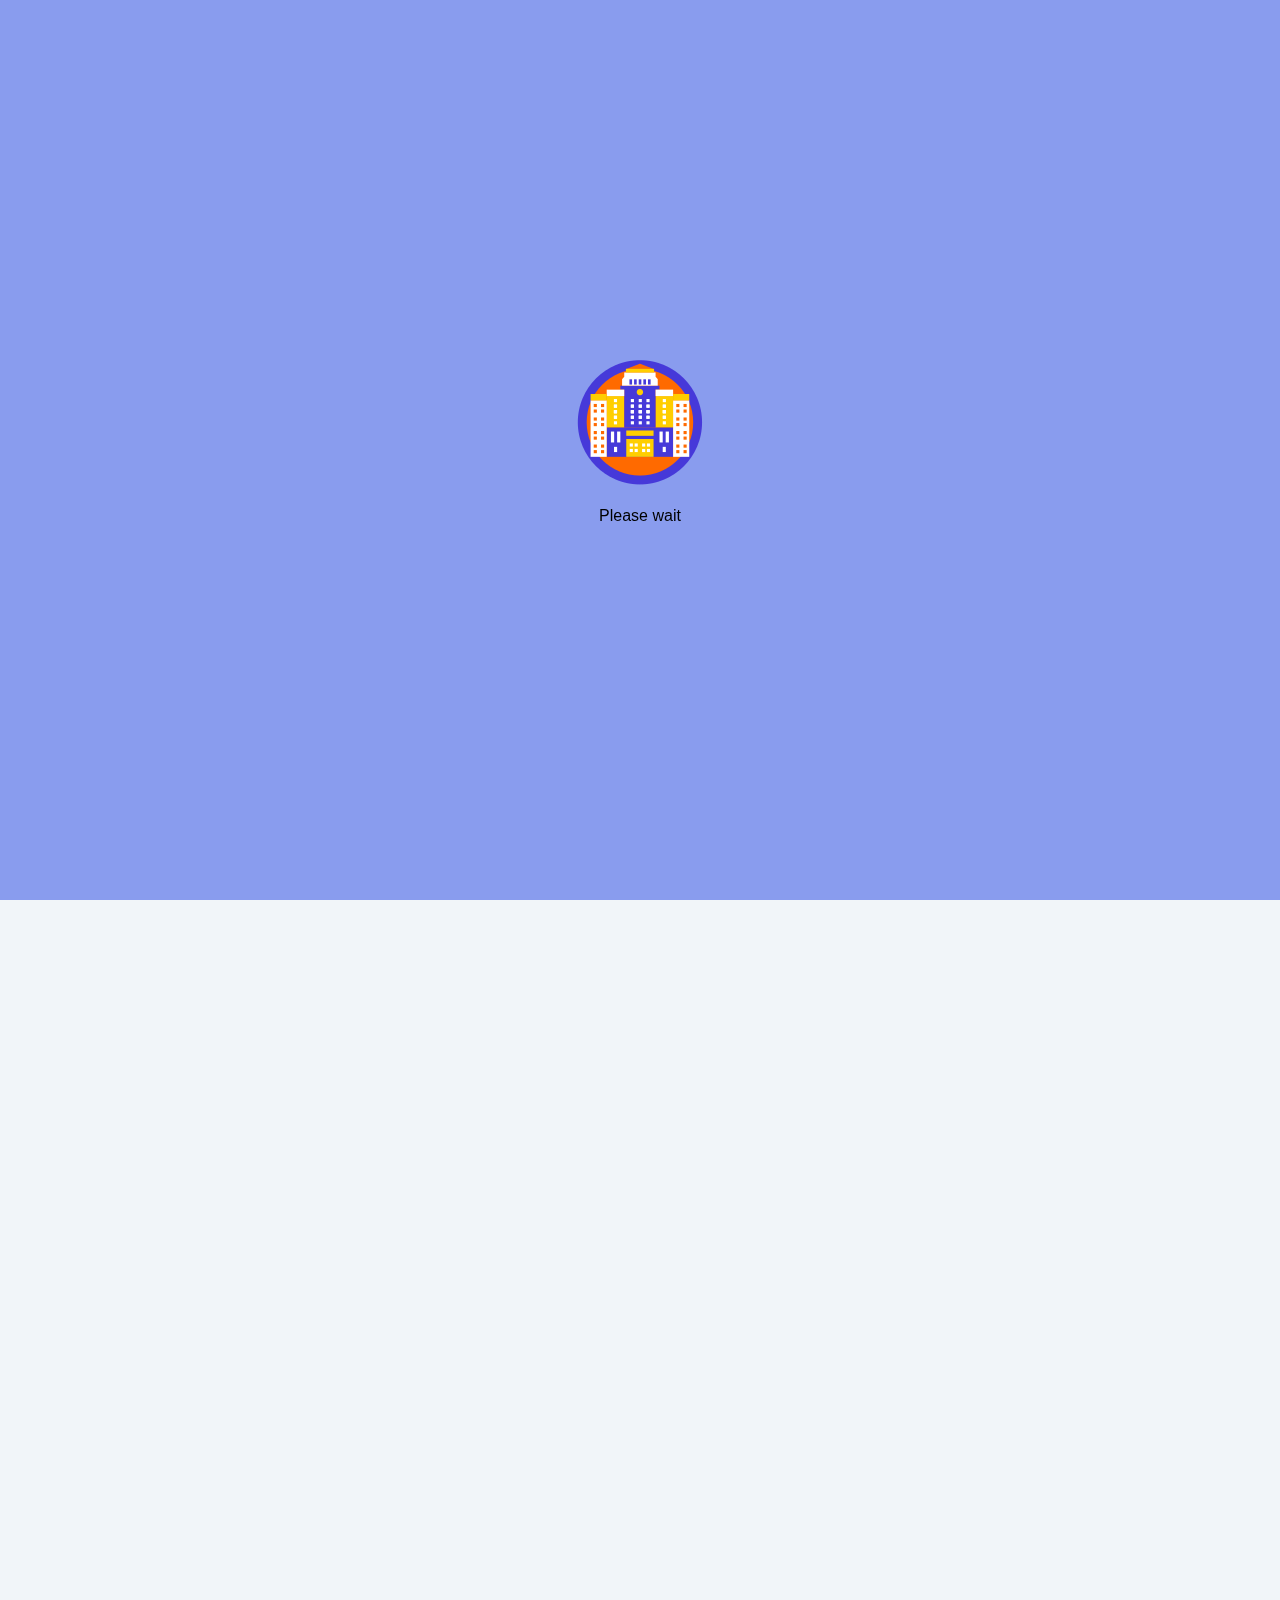
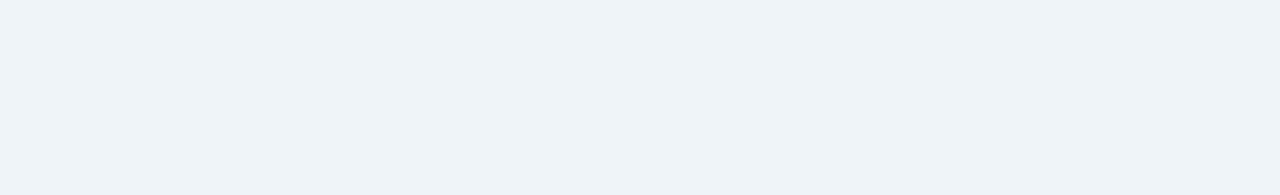
<file: admin.html>
<!DOCTYPE html>
<html lang="en">
<head>
    <meta charset="UTF-8">
    <meta name="viewport" content="width=device-width, initial-scale=1.0">
    <title>Admin Panel - Hall Attendance Tracker</title>
    <link rel="icon" type="image/png" href="images/hall.png">
    <link rel="manifest" href="manifest.json">
    <meta name="theme-color" content="#6366f1">
    <link rel="preload" href="images/hall.png" as="image">
    <link rel="preconnect" href="https://www.gstatic.com" crossorigin>
    <link rel="preconnect" href="https://firebaseio.com" crossorigin>
    <link rel="stylesheet" href="styles.css">
    <link rel="stylesheet" href="css/pages.css">
    <script src="https://cdn.tailwindcss.com" defer></script>
</head>
<body>
    <div id="page-loader" class="page-loader">
        <div class="loader-content">
            <div class="preloader-logo-wrap">
                <img src="images/hall.png" alt="Hall" class="preloader-logo-img">
                <div class="preloader-ring"></div>
            </div>
            <p class="preloader-text">Please wait</p>
            <div class="preloader-dots"><span></span><span></span><span></span></div>
        </div>
    </div>

    <div id="app" class="min-h-screen" style="opacity: 0; transition: opacity 0.4s ease;">
        <!-- Toast Container -->
        <div id="toast-container" class="toast-container"></div>

        <!-- Navbar -->
        <nav class="app-navbar">
            <div class="navbar-inner">
                <div class="navbar-row-top">
                    <a href="index.html" class="navbar-brand" title="Back to Dashboard">
                        <img src="images/hall.png" alt="Hall Logo" class="navbar-logo">
                        <div class="navbar-title-group">
                            <h1 class="navbar-title">Admin Panel</h1>
                            <span class="navbar-subtitle">User Management</span>
                        </div>
                    </a>
                    <div class="navbar-quick-icons">
                        <button id="hamburger-btn" class="hamburger-btn" aria-label="Menu" aria-expanded="false">
                            <span class="hamburger-line"></span>
                            <span class="hamburger-line"></span>
                            <span class="hamburger-line"></span>
                        </button>
                    </div>
                </div>
            </div>
        </nav>
        <div class="mobile-menu-overlay" id="mobile-menu-overlay">
            <div class="mobile-menu-panel" id="mobile-menu-panel">
                <div class="mobile-menu-header">
                    <div class="mobile-menu-user" id="mobile-menu-user">
                        <div class="mobile-menu-avatar" id="mobile-menu-avatar">A</div>
                        <div>
                            <div class="mobile-menu-name" id="mobile-menu-name">Admin</div>
                            <div class="mobile-menu-email" id="mobile-menu-email"></div>
                        </div>
                    </div>
                    <button class="mobile-menu-close" id="mobile-menu-close">&times;</button>
                </div>
                <nav class="mobile-menu-nav">
                    <a href="index.html" class="mobile-menu-item">
                        <span class="mobile-menu-icon">🏠</span>
                        <span>Home</span>
                    </a>
                    <a href="profile.html" class="mobile-menu-item">
                        <span class="mobile-menu-icon">👤</span>
                        <span>Profile</span>
                    </a>
                    <a href="#" class="mobile-menu-item" id="mobile-menu-myfloor" style="display:none;">
                        <span class="mobile-menu-icon">🏢</span>
                        <span>My Floor</span>
                    </a>
                    <a href="admin.html" class="mobile-menu-item mobile-menu-item-active">
                        <span class="mobile-menu-icon">🛡️</span>
                        <span>Admin Panel</span>
                    </a>
                </nav>
                <div class="mobile-menu-footer">
                    <button id="mobile-menu-logout" class="mobile-menu-item mobile-menu-logout" style="display:none;">
                        <span class="mobile-menu-icon"><img src="images/logout.png" alt="Logout" style="width:18px;height:18px;vertical-align:middle;"></span>
                        <span>Logout</span>
                    </button>
                </div>
            </div>
        </div>

        <div class="page-content">
            <!-- Access Denied -->
            <div id="access-denied" class="page-card text-center hidden" style="padding: 60px 20px;">
                <div style="font-size: 64px; margin-bottom: 16px;">🔒</div>
                <h2 style="font-size: 1.5rem; font-weight: 700; color: var(--text-primary, #1e293b); margin-bottom: 8px; letter-spacing: -0.02em;">Access Denied</h2>
                <p style="color: var(--text-muted, #94a3b8); margin-bottom: 24px;">Only admins can access this panel.</p>
                <a href="index.html" class="page-btn page-btn-primary" style="display: inline-block; text-decoration: none;">Go to Dashboard</a>
            </div>

            <!-- Stats Cards (clickable to filter users) -->
            <div id="admin-stats" class="admin-stats-grid hidden">
                <div class="admin-stat-card admin-stat-clickable" data-filter="all" title="Click to show all users">
                    <div class="admin-stat-icon">👥</div>
                    <div class="admin-stat-value" id="stat-total-users">0</div>
                    <div class="admin-stat-label">Total Users</div>
                </div>
                <div class="admin-stat-card admin-stat-clickable" data-filter="admin" title="Click to show admins">
                    <div class="admin-stat-icon">🛡️</div>
                    <div class="admin-stat-value" id="stat-admin-count">0</div>
                    <div class="admin-stat-label">Admins</div>
                </div>
                <div class="admin-stat-card admin-stat-clickable" data-filter="verified" title="Click to show verified members">
                    <div class="admin-stat-icon">✅</div>
                    <div class="admin-stat-value" id="stat-verified-count">0</div>
                    <div class="admin-stat-label">Verified</div>
                </div>
                <div class="admin-stat-card admin-stat-clickable" data-filter="unverified" title="Click to show unverified users">
                    <div class="admin-stat-icon">⏳</div>
                    <div class="admin-stat-value" id="stat-unverified-count">0</div>
                    <div class="admin-stat-label">Unverified</div>
                </div>
            </div>

            <!-- Announcements Section -->
            <div id="admin-announcements" class="page-card hidden">
                <div class="page-card-header">
                    <h2 class="page-card-title">📢 Announcements</h2>
                </div>
                <div class="page-card-body">
                    <div class="form-row">
                        <textarea id="announcement-message" class="page-input page-textarea" placeholder="Write your announcement message..." maxlength="500" rows="3"></textarea>
                    </div>
                    <div class="form-row" style="display: flex; gap: 8px;">
                        <select id="announcement-type" class="page-input" style="flex: 1;">
                            <option value="info">ℹ️ Info</option>
                            <option value="warning">⚠️ Warning</option>
                            <option value="success">✅ Success</option>
                            <option value="danger">🚨 Urgent</option>
                        </select>
                        <button id="post-announcement-btn" class="page-btn page-btn-primary" style="white-space: nowrap;">📢 Post</button>
                    </div>
                    <div id="active-announcements" style="margin-top: 16px;"></div>
                </div>
            </div>

            <!-- User List -->
            <div id="admin-user-list" class="page-card hidden">
                <div class="page-card-header">
                    <h2 class="page-card-title">👥 All Users</h2>
                    <div style="display: flex; gap: 8px; align-items: center;">
                        <input type="text" id="admin-user-search" class="page-input" placeholder="Search by name or email..." style="max-width: 260px; margin: 0;">
                    </div>
                </div>
                <div class="page-card-body" id="user-list-container">
                    <div class="page-loading">
                        <div class="page-spinner"></div>
                        <span>Loading users...</span>
                    </div>
                </div>
            </div>
        </div>

        <!-- Footer -->
        <!-- Stats Counter Bar -->
        <div class="stats-counter-bar">
            <div class="stats-counter-inner">
                <span class="stats-counter-item">
                    <span class="stats-dot stats-dot-views"></span>
                    <span>👀 Total Views: <strong id="stats-total-views">0</strong></span>
                </span>
                <span class="stats-counter-item">
                    <span class="stats-dot stats-dot-online"></span>
                    <span>👥 Online Now: <strong id="stats-online-now">0</strong></span>
                </span>
            </div>
        </div>

        <footer class="app-footer-bar">
            <div class="footer-inner">
                <div class="footer-brand">
                    <img src="images/hall.png" alt="Hall" class="footer-logo">
                    <span class="footer-app-name">Hall Attendance Tracker</span>
                </div>
                <p class="footer-tagline">Real-time hall attendance monitoring system</p>
                <div class="footer-social-links">
                    <a href="https://www.linkedin.com/in/mueid16/" target="_blank" rel="noopener noreferrer" title="LinkedIn" class="footer-social-link">
                        <svg xmlns="http://www.w3.org/2000/svg" width="18" height="18" viewBox="0 0 24 24" fill="#0A66C2"><path d="M20.447 20.452h-3.554v-5.569c0-1.328-.027-3.037-1.852-3.037-1.853 0-2.136 1.445-2.136 2.939v5.667H9.351V9h3.414v1.561h.046c.477-.9 1.637-1.85 3.37-1.85 3.601 0 4.267 2.37 4.267 5.455v6.286zM5.337 7.433a2.062 2.062 0 01-2.063-2.065 2.064 2.064 0 112.063 2.065zm1.782 13.019H3.555V9h3.564v11.452zM22.225 0H1.771C.792 0 0 .774 0 1.729v20.542C0 23.227.792 24 1.771 24h20.451C23.2 24 24 23.227 24 22.271V1.729C24 .774 23.2 0 22.222 0h.003z"/></svg>
                    </a>
                    <a href="https://wa.me/8801712460423" target="_blank" rel="noopener noreferrer" title="WhatsApp" class="footer-social-link">
                        <svg xmlns="http://www.w3.org/2000/svg" width="18" height="18" viewBox="0 0 24 24" fill="#25D366"><path d="M17.472 14.382c-.297-.149-1.758-.867-2.03-.967-.273-.099-.471-.148-.67.15-.197.297-.767.966-.94 1.164-.173.199-.347.223-.644.075-.297-.15-1.255-.463-2.39-1.475-.883-.788-1.48-1.761-1.653-2.059-.173-.297-.018-.458.13-.606.134-.133.298-.347.446-.52.149-.174.198-.298.298-.497.099-.198.05-.371-.025-.52-.075-.149-.669-1.612-.916-2.207-.242-.579-.487-.5-.669-.51-.173-.008-.371-.01-.57-.01-.198 0-.52.074-.792.372-.272.297-1.04 1.016-1.04 2.479 0 1.462 1.065 2.875 1.213 3.074.149.198 2.096 3.2 5.077 4.487.709.306 1.262.489 1.694.625.712.227 1.36.195 1.871.118.571-.085 1.758-.719 2.006-1.413.248-.694.248-1.289.173-1.413-.074-.124-.272-.198-.57-.347m-5.421 7.403h-.004a9.87 9.87 0 01-5.031-1.378l-.361-.214-3.741.982.998-3.648-.235-.374a9.86 9.86 0 01-1.51-5.26c.001-5.45 4.436-9.884 9.888-9.884 2.64 0 5.122 1.03 6.988 2.898a9.825 9.825 0 012.893 6.994c-.003 5.45-4.437 9.884-9.885 9.884m8.413-18.297A11.815 11.815 0 0012.05 0C5.495 0 .16 5.335.157 11.892c0 2.096.547 4.142 1.588 5.945L.057 24l6.305-1.654a11.882 11.882 0 005.683 1.448h.005c6.554 0 11.89-5.335 11.893-11.893a11.821 11.821 0 00-3.48-8.413z"/></svg>
                    </a>
                    <a href="https://github.com/MueidShahriar" target="_blank" rel="noopener noreferrer" title="GitHub" class="footer-social-link">
                        <svg xmlns="http://www.w3.org/2000/svg" width="18" height="18" viewBox="0 0 24 24" fill="#e2e8f0"><path d="M12 .297c-6.63 0-12 5.373-12 12 0 5.303 3.438 9.8 8.205 11.385.6.113.82-.258.82-.577 0-.285-.01-1.04-.015-2.04-3.338.724-4.042-1.61-4.042-1.61C4.422 18.07 3.633 17.7 3.633 17.7c-1.087-.744.084-.729.084-.729 1.205.084 1.838 1.236 1.838 1.236 1.07 1.835 2.809 1.305 3.495.998.108-.776.417-1.305.76-1.605-2.665-.3-5.466-1.332-5.466-5.93 0-1.31.465-2.38 1.235-3.22-.135-.303-.54-1.523.105-3.176 0 0 1.005-.322 3.3 1.23.96-.267 1.98-.399 3-.405 1.02.006 2.04.138 3 .405 2.28-1.552 3.285-1.23 3.285-1.23.645 1.653.24 2.873.12 3.176.765.84 1.23 1.91 1.23 3.22 0 4.61-2.805 5.625-5.475 5.92.42.36.81 1.096.81 2.22 0 1.606-.015 2.896-.015 3.286 0 .315.21.69.825.57C20.565 22.092 24 17.592 24 12.297c0-6.627-5.373-12-12-12"/></svg>
                    </a>
                </div>
                <div class="footer-divider"></div>
                <div class="footer-bottom">
                    <p class="footer-copyright">&copy; 2026 Hall Attendance Tracker</p>
                    <p class="footer-credit">Crafted with <span class="footer-heart">&hearts;</span> by <b>Md. Mueid Shahriar</b></p>
                </div>
            </div>
        </footer>
    </div>

    <script>
    (function() {
        const hamburgerBtn = document.getElementById('hamburger-btn');
        const overlay = document.getElementById('mobile-menu-overlay');
        const closeBtn = document.getElementById('mobile-menu-close');
        function open() { overlay && overlay.classList.add('active'); hamburgerBtn && hamburgerBtn.classList.add('active'); document.body.style.overflow = 'hidden'; }
        function close() { overlay && overlay.classList.remove('active'); hamburgerBtn && hamburgerBtn.classList.remove('active'); document.body.style.overflow = ''; }
        hamburgerBtn && hamburgerBtn.addEventListener('click', () => overlay && overlay.classList.contains('active') ? close() : open());
        closeBtn && closeBtn.addEventListener('click', close);
        overlay && overlay.addEventListener('click', (e) => { if (e.target === overlay || !document.getElementById('mobile-menu-panel').contains(e.target)) close(); });
    })();
    </script>
    <script type="module" src="admin.js"></script>
</body>
</html>
</file>
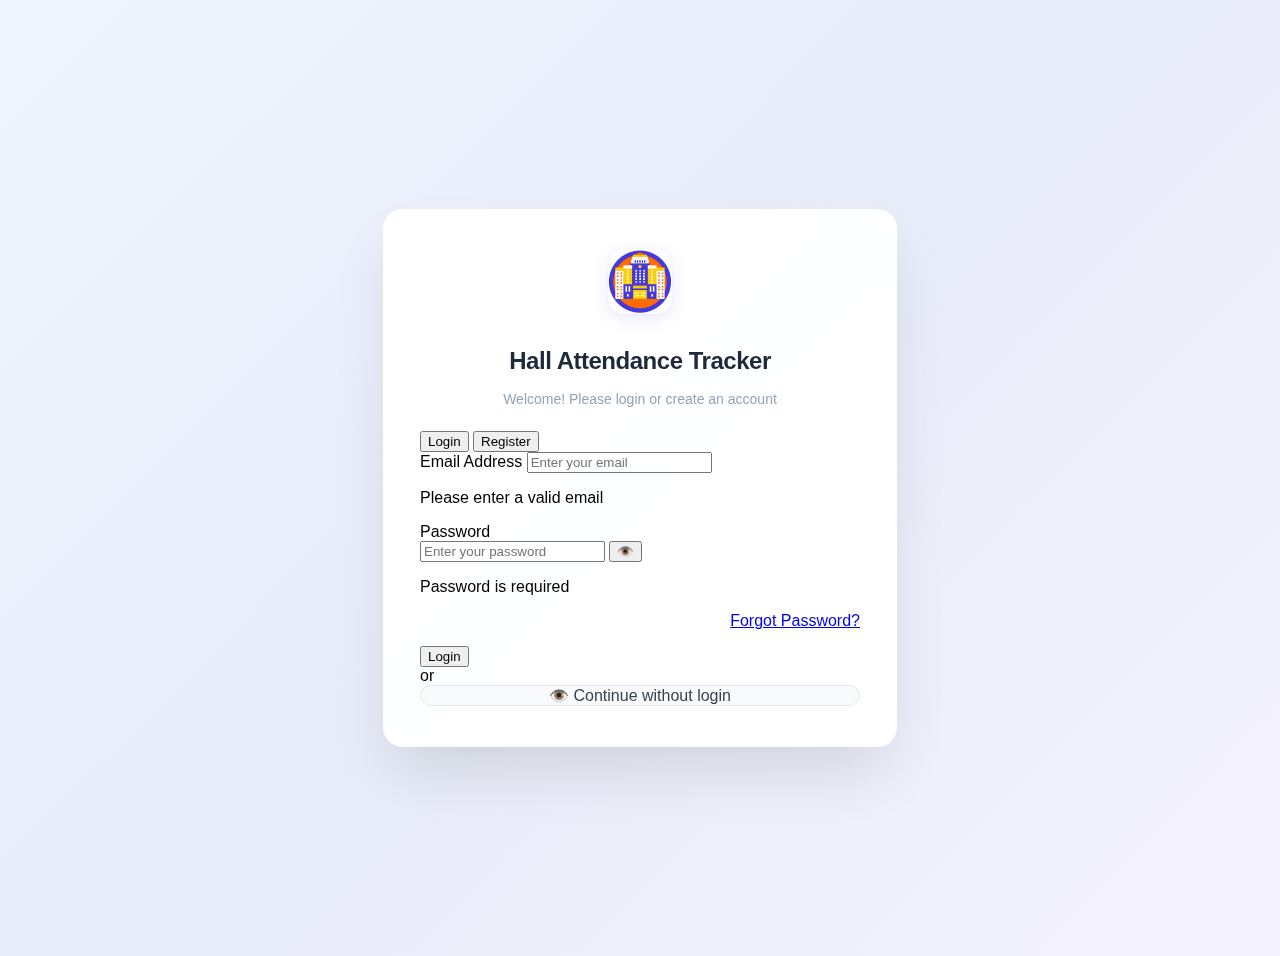
<file: auth.html>
<!DOCTYPE html>
<html lang="en">
<head>
    <meta charset="UTF-8">
    <meta name="viewport" content="width=device-width, initial-scale=1.0">
    <title>Login - Hall Attendance Tracker</title>
    <link rel="icon" type="image/png" href="images/hall.png">
    <link rel="stylesheet" href="styles.css">
    <style>
        body {
            background: linear-gradient(135deg, #f0f4ff 0%, #e8ecf8 50%, #f5f3ff 100%);
            min-height: 100vh;
        }
        .auth-container {
            min-height: 100vh;
            display: flex;
            align-items: center;
            justify-content: center;
            padding: 20px;
            background: transparent;
        }
        .auth-card {
            background: rgba(255, 255, 255, 0.96);
            backdrop-filter: blur(20px);
            -webkit-backdrop-filter: blur(20px);
            border-radius: 20px;
            border: 1px solid rgba(255, 255, 255, 0.8);
            box-shadow:
                0 32px 64px -12px rgba(0, 0, 0, 0.12),
                0 0 0 1px rgba(255, 255, 255, 0.6) inset;
            width: 100%;
            max-width: 440px;
            padding: 40px 36px;
            animation: slideUp 0.5s cubic-bezier(0.34, 1.56, 0.64, 1);
        }
        @keyframes slideUp {
            from {
                opacity: 0;
                transform: translateY(32px) scale(0.96);
            }
            to {
                opacity: 1;
                transform: translateY(0) scale(1);
            }
        }
        /* Form visibility control */
        .auth-form {
            display: none;
        }
        .auth-form.active {
            display: block;
            animation: fadeIn 0.3s ease;
        }
        @keyframes fadeIn {
            from { opacity: 0; transform: translateY(-10px); }
            to { opacity: 1; transform: translateY(0); }
        }
    </style>
</head>
<body>
    <!-- Preloader -->
    <div id="page-loader" class="page-loader">
        <div class="loader-content">
            <div class="preloader-logo-wrap">
                <img src="images/hall.png" alt="Hall" class="preloader-logo-img">
                <div class="preloader-ring"></div>
            </div>
            <p class="preloader-text">Please wait</p>
            <div class="preloader-dots"><span></span><span></span><span></span></div>
        </div>
    </div>

    <div class="auth-container" id="auth-page" style="opacity: 0; transition: opacity 0.4s ease;">
        <div class="auth-card">
            <div style="text-align: center; margin-bottom: 24px;">
                <img src="images/hall.png" alt="Hall Logo" style="width: 64px; height: 64px; margin: 0 auto 12px; border-radius: 16px; box-shadow: 0 4px 16px rgba(99,102,241,0.15);">
                <h1 style="font-size: 1.5rem; font-weight: 700; color: var(--text-primary, #1e293b); letter-spacing: -0.02em;">Hall Attendance Tracker</h1>
                <p style="color: var(--text-muted, #94a3b8); margin-top: 4px; font-size: 14px;">Welcome! Please login or create an account</p>
            </div>
            <div id="alert-box" class="alert"></div>
            <div class="tab-container">
                <button class="tab-btn active" data-tab="login" id="login-tab-btn">Login</button>
                <button class="tab-btn" data-tab="register" id="register-tab-btn">Register</button>
            </div>
            <form id="login-form" class="auth-form active">
                <div class="form-group">
                    <label class="form-label" for="login-email">Email Address</label>
                    <input type="email" id="login-email" class="auth-input" placeholder="Enter your email" required>
                    <p class="error-message" id="login-email-error">Please enter a valid email</p>
                </div>
                <div class="form-group">
                    <label class="form-label" for="login-password">Password</label>
                    <div class="password-wrapper">
                        <input type="password" id="login-password" class="auth-input" placeholder="Enter your password" required>
                        <button type="button" class="password-toggle" data-target="login-password">👁️</button>
                    </div>
                    <p class="error-message" id="login-password-error">Password is required</p>
                </div>
                <div style="display: flex; justify-content: flex-end; margin-bottom: 16px;">
                    <a href="#" class="forgot-link" id="forgot-password-link">Forgot Password?</a>
                </div>
                <button type="submit" class="auth-btn auth-btn-primary" id="login-btn">
                    <span class="btn-text">Login</span>
                </button>     
                <div class="divider">
                    <span>or</span>
                </div>
                <a href="index.html?viewOnly=true" class="auth-btn" style="text-decoration: none; text-align: center; display: block; background: var(--bg-subtle, #f8fafc); color: var(--text-primary, #374151); border: 1.5px solid var(--border-light, #e2e8f0); border-radius: 12px;">
                    👁️ Continue without login
                </a>
            </form>
            <form id="register-form" class="auth-form">
                <div class="form-group">
                    <label class="form-label" for="register-name">Full Name</label>
                    <input type="text" id="register-name" class="auth-input" placeholder="Enter your full name" required>
                    <p class="error-message" id="register-name-error">Full name is required</p>
                </div>
                <div class="form-group">
                    <label class="form-label" for="register-email">Email Address</label>
                    <input type="email" id="register-email" class="auth-input" placeholder="Enter your Gmail address" required pattern="[a-zA-Z0-9._%+\-]+@gmail\.com" title="Only @gmail.com emails are allowed">
                    <p class="error-message" id="register-email-error">Only @gmail.com emails are allowed</p>
                </div>
                <div class="form-group">
                    <label class="form-label" for="register-room">Room Number</label>
                    <input type="number" id="register-room" class="auth-input" placeholder="Enter your room number (e.g., 302)" required min="102" max="617">
                    <p class="error-message" id="register-room-error">Please enter a valid room number</p>
                </div>
                <div class="form-group">
                    <label class="form-label" for="register-password">Password</label>
                    <div class="password-wrapper">
                        <input type="password" id="register-password" class="auth-input" placeholder="Create a password (min 6 characters)" required minlength="6">
                        <button type="button" class="password-toggle" data-target="register-password">👁️</button>
                    </div>
                    <p class="error-message" id="register-password-error">Password must be at least 6 characters</p>
                </div>
                <div class="form-group">
                    <label class="form-label" for="register-confirm-password">Confirm Password</label>
                    <div class="password-wrapper">
                        <input type="password" id="register-confirm-password" class="auth-input" placeholder="Retype your password" required>
                        <button type="button" class="password-toggle" data-target="register-confirm-password">👁️</button>
                    </div>
                    <p class="error-message" id="register-confirm-password-error">Passwords do not match</p>
                </div>
                <button type="submit" class="auth-btn auth-btn-primary" id="register-btn">
                    <span class="btn-text">Create Account</span>
                </button>
            </form>
            <form id="forgot-form" class="auth-form">
                <div style="text-align: center; margin-bottom: 16px;">
                    <h2 style="font-size: 1.25rem; font-weight: 700; color: var(--text-primary, #1e293b); letter-spacing: -0.01em;">Reset Password</h2>
                    <p style="color: var(--text-muted, #94a3b8); font-size: 0.875rem; margin-top: 4px;">Enter your email to receive a password reset link</p>
                </div>
                <div class="form-group">
                    <label class="form-label" for="forgot-email">Email Address</label>
                    <input type="email" id="forgot-email" class="auth-input" placeholder="Enter your email" required>
                    <p class="error-message" id="forgot-email-error">Please enter a valid email</p>
                </div>
                <button type="submit" class="auth-btn auth-btn-primary" id="forgot-btn">
                    <span class="btn-text">Send Reset Link</span>
                </button>
                <button type="button" class="auth-btn" id="back-to-login" style="background: var(--bg-subtle, #f8fafc); color: var(--text-primary, #374151); margin-top: 12px; border: 1.5px solid var(--border-light, #e2e8f0);">
                    ← Back to Login
                </button>
            </form>
        </div>
    </div>
    <script type="module" src="auth.js"></script>
    <script>
    // Hide preloader when page is ready
    window.addEventListener('load', function() {
        const loader = document.getElementById('page-loader');
        const authPage = document.getElementById('auth-page');
        if (loader) {
            loader.classList.add('loaded');
            setTimeout(() => loader.style.display = 'none', 500);
        }
        if (authPage) authPage.style.opacity = '1';
    });
    </script>
</body>
</html>
</file>
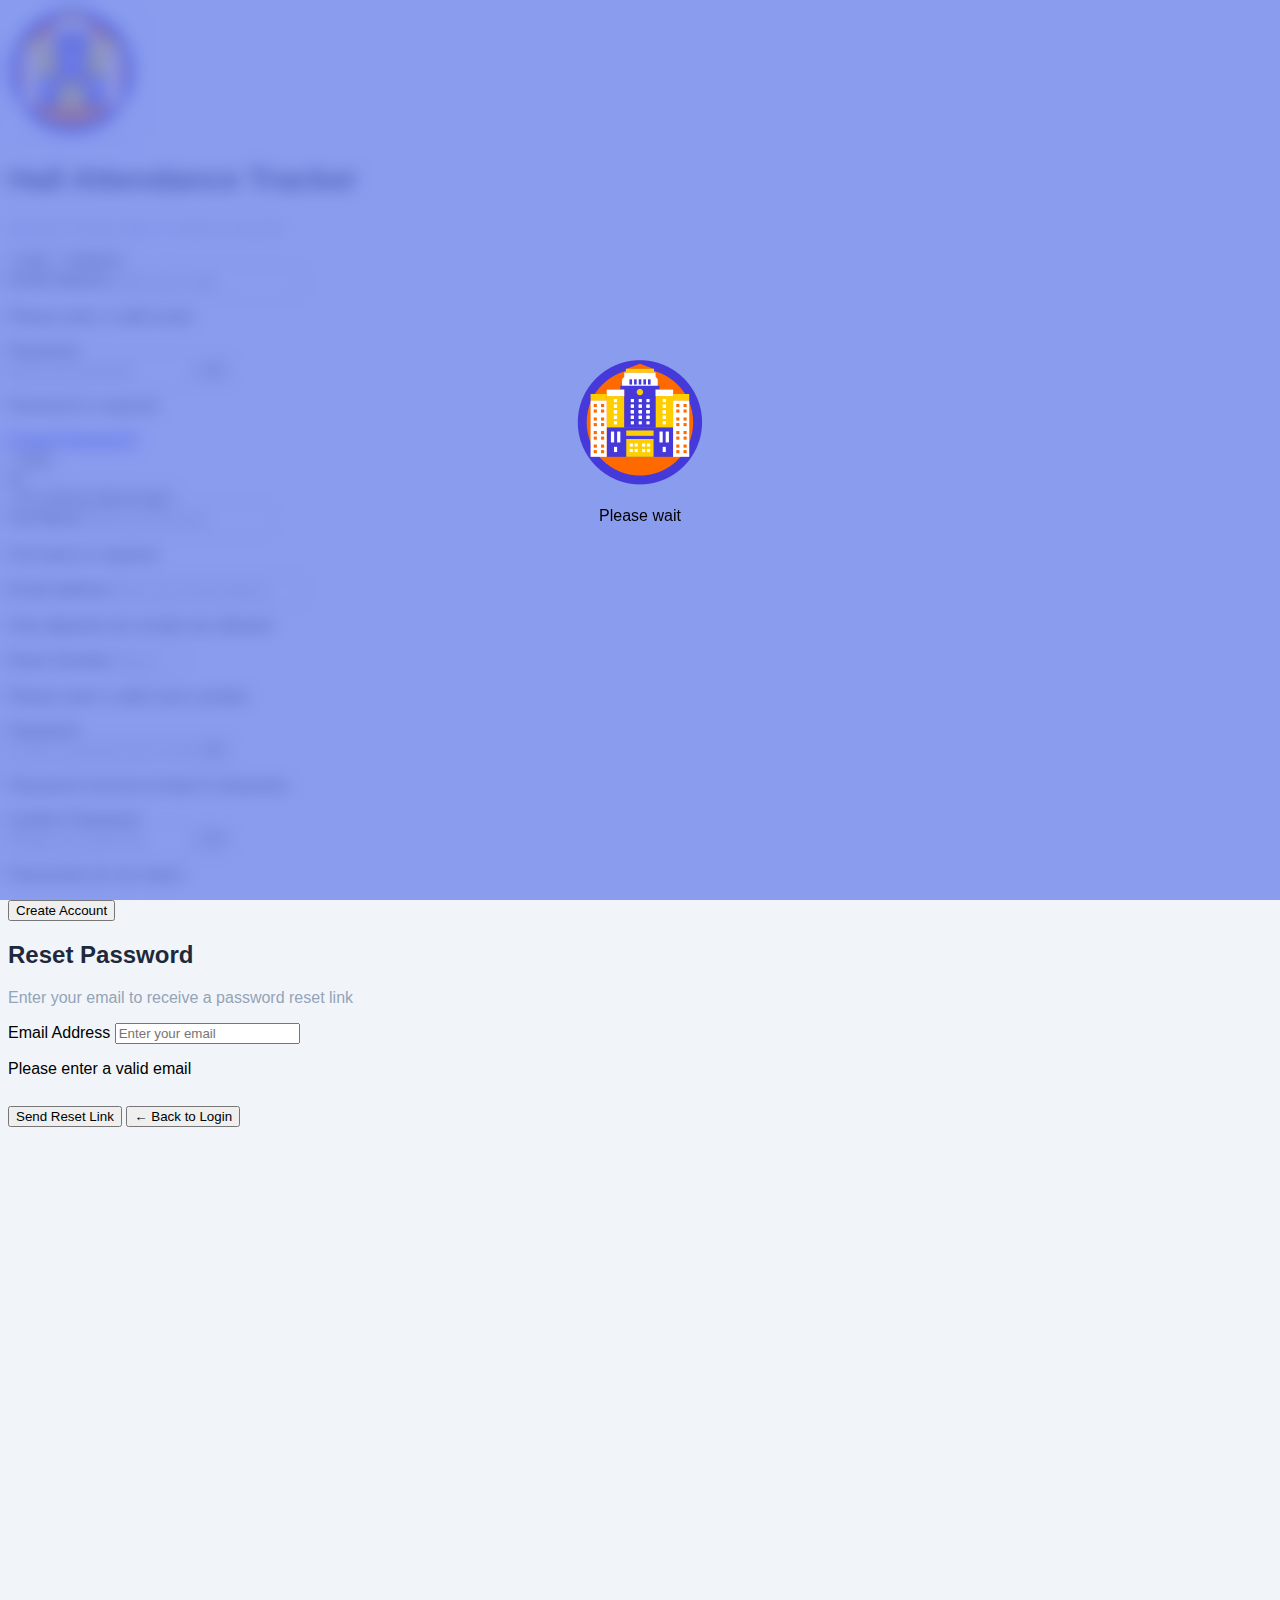
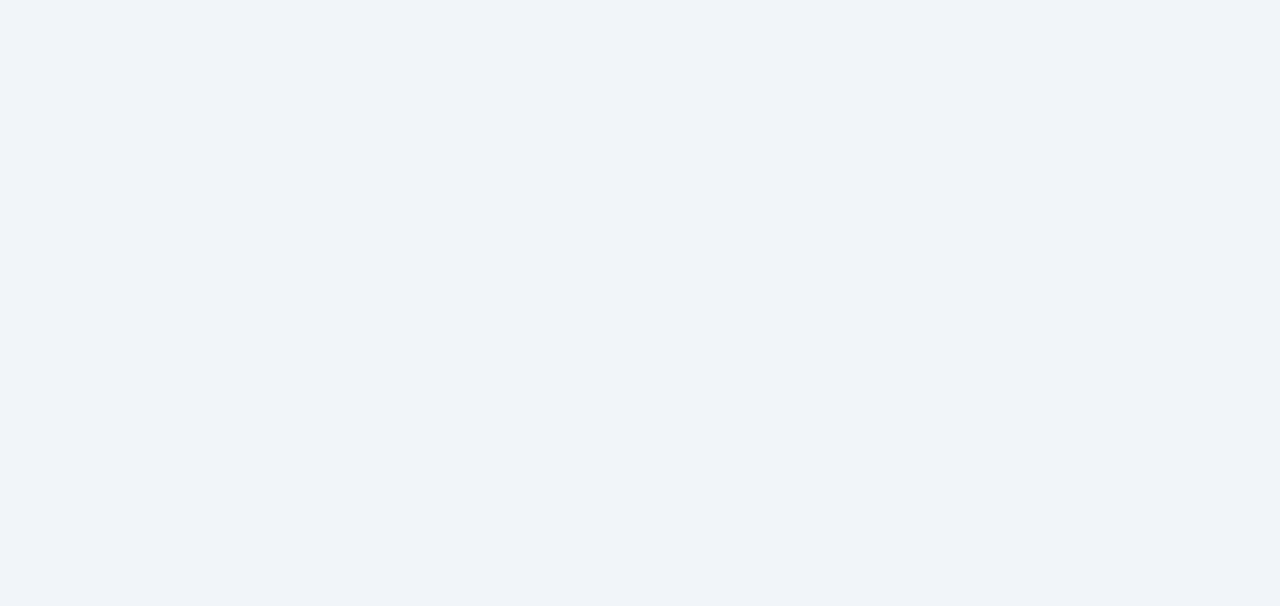
<file: floor.html>
<!DOCTYPE html>
<html lang="en">
<head>
    <meta charset="UTF-8">
    <meta name="viewport" content="width=device-width, initial-scale=1.0">
    <title>Floor Attendance - Hall Attendance Tracker</title>
    <link rel="icon" type="image/png" href="images/hall.png">
    <link rel="manifest" href="manifest.json">
    <meta name="theme-color" content="#6366f1">
    <meta name="apple-mobile-web-app-capable" content="yes">
    <meta name="apple-mobile-web-app-status-bar-style" content="black-translucent">
    <meta name="apple-mobile-web-app-title" content="Hall Tracker">
    <link rel="apple-touch-icon" href="images/hall.png">
    <meta name="description" content="Track hall attendance across all floors in real-time">
    <link rel="preload" href="images/hall.png" as="image">
    <link rel="preconnect" href="https://www.gstatic.com" crossorigin>
    <link rel="preconnect" href="https://firebaseio.com" crossorigin>
    <link rel="dns-prefetch" href="https://cdn.tailwindcss.com">
    <link rel="stylesheet" href="styles.css">
    <link rel="stylesheet" href="css/pages.css">
    <script src="https://cdn.tailwindcss.com" defer></script>
</head>
<body>
    <!-- Auth Modal -->
    <div id="auth-modal" class="auth-modal-overlay">
        <div class="auth-modal-card">
            <div class="text-center mb-6">
                <img src="images/hall.png" alt="Hall Logo" class="w-16 h-16 mx-auto mb-3" style="border-radius:16px; box-shadow: 0 4px 16px rgba(99,102,241,0.15);">
                <h1 class="text-2xl font-bold" style="color: var(--text-primary, #1e293b); letter-spacing: -0.02em;">Hall Attendance Tracker</h1>
                <p class="mt-1" style="color: var(--text-muted, #94a3b8); font-size: 14px;">Welcome! Please login or create an account</p>
            </div>
            <div id="auth-alert-box" class="auth-alert"></div>
            <div class="auth-tab-container" id="auth-tab-container">
                <button class="auth-tab-btn active" data-tab="login" id="auth-login-tab-btn">Login</button>
                <button class="auth-tab-btn" data-tab="register" id="auth-register-tab-btn">Register</button>
            </div>
            <form id="auth-login-form" class="auth-form active">
                <div class="auth-form-group">
                    <label class="auth-form-label" for="auth-login-email">Email Address</label>
                    <input type="email" id="auth-login-email" class="auth-input" placeholder="Enter your email" required>
                    <p class="auth-error-message" id="auth-login-email-error">Please enter a valid email</p>
                </div>
                <div class="auth-form-group">
                    <label class="auth-form-label" for="auth-login-password">Password</label>
                    <div class="auth-password-wrapper">
                        <input type="password" id="auth-login-password" class="auth-input" placeholder="Enter your password" required>
                        <button type="button" class="auth-password-toggle" data-target="auth-login-password">👁️</button>
                    </div>
                    <p class="auth-error-message" id="auth-login-password-error">Password is required</p>
                </div>
                <div class="flex justify-end mb-4">
                    <a href="#" class="auth-forgot-link" id="auth-forgot-password-link">Forgot Password?</a>
                </div>
                <button type="submit" class="auth-btn auth-btn-primary" id="auth-login-btn">
                    <span class="btn-text">Login</span>
                </button>
                <div class="auth-divider">
                    <span>or</span>
                </div>
                <button type="button" id="auth-continue-without-login" class="auth-btn auth-btn-secondary">
                    👁️ Continue without login
                </button>
            </form>
            <form id="auth-register-form" class="auth-form">
                <div class="auth-form-group">
                    <label class="auth-form-label" for="auth-register-name">Full Name</label>
                    <input type="text" id="auth-register-name" class="auth-input" placeholder="Enter your full name" required>
                    <p class="auth-error-message" id="auth-register-name-error">Full name is required</p>
                </div>
                <div class="auth-form-group">
                    <label class="auth-form-label" for="auth-register-email">Email Address</label>
                    <input type="email" id="auth-register-email" class="auth-input" placeholder="Enter your Gmail address" required pattern="[a-zA-Z0-9._%+\-]+@gmail\.com" title="Only @gmail.com emails are allowed">
                    <p class="auth-error-message" id="auth-register-email-error">Only @gmail.com emails are allowed</p>
                </div>
                <div class="auth-form-group">
                    <label class="auth-form-label" for="auth-register-room">Room Number</label>
                    <input type="number" id="auth-register-room" class="auth-input" placeholder="Enter your room number (e.g., 302)" required min="102" max="617">
                    <p class="auth-error-message" id="auth-register-room-error">Please enter a valid room number</p>
                </div>
                <div class="auth-form-group">
                    <label class="auth-form-label" for="auth-register-password">Password</label>
                    <div class="auth-password-wrapper">
                        <input type="password" id="auth-register-password" class="auth-input" placeholder="Create a password (min 6 characters)" required minlength="6">
                        <button type="button" class="auth-password-toggle" data-target="auth-register-password">👁️</button>
                    </div>
                    <p class="auth-error-message" id="auth-register-password-error">Password must be at least 6 characters</p>
                </div>
                <div class="auth-form-group">
                    <label class="auth-form-label" for="auth-register-confirm-password">Confirm Password</label>
                    <div class="auth-password-wrapper">
                        <input type="password" id="auth-register-confirm-password" class="auth-input" placeholder="Retype your password" required>
                        <button type="button" class="auth-password-toggle" data-target="auth-register-confirm-password">👁️</button>
                    </div>
                    <p class="auth-error-message" id="auth-register-confirm-password-error">Passwords do not match</p>
                </div>
                <button type="submit" class="auth-btn auth-btn-primary" id="auth-register-btn">
                    <span class="btn-text">Create Account</span>
                </button>
            </form>
            <form id="auth-forgot-form" class="auth-form">
                <div class="text-center mb-4">
                    <h2 class="text-xl font-bold" style="color: var(--text-primary, #1e293b);">Reset Password</h2>
                    <p class="text-sm mt-1" style="color: var(--text-muted, #94a3b8);">Enter your email to receive a password reset link</p>
                </div>
                <div class="auth-form-group">
                    <label class="auth-form-label" for="auth-forgot-email">Email Address</label>
                    <input type="email" id="auth-forgot-email" class="auth-input" placeholder="Enter your email" required>
                    <p class="auth-error-message" id="auth-forgot-email-error">Please enter a valid email</p>
                </div>
                <button type="submit" class="auth-btn auth-btn-primary" id="auth-forgot-btn">
                    <span class="btn-text">Send Reset Link</span>
                </button>
                <button type="button" class="auth-btn auth-btn-secondary" id="auth-back-to-login" style="margin-top: 12px;">
                    ← Back to Login
                </button>
            </form>
        </div>
    </div>

    <!-- Preloader -->
    <div id="page-loader" class="page-loader">
        <div class="loader-content">
            <div class="preloader-logo-wrap">
                <img src="images/hall.png" alt="Hall" class="preloader-logo-img">
                <div class="preloader-ring"></div>
            </div>
            <p class="preloader-text">Please wait</p>
            <div class="preloader-dots"><span></span><span></span><span></span></div>
        </div>
    </div>

    <canvas id="confetti-canvas" class="confetti-canvas"></canvas>

    <div id="app" class="min-h-screen" style="opacity: 0; transition: opacity 0.4s ease;">
        <div id="toast-container" class="toast-container"></div>
        <div id="offline-banner" class="offline-banner" style="display:none;">📡 You're offline — some features may be limited</div>
        <div class="app-bg-decoration" aria-hidden="true" style="position:fixed;top:-120px;right:-120px;width:400px;height:400px;border-radius:50%;background:radial-gradient(circle,rgba(99,102,241,0.05) 0%,transparent 70%);pointer-events:none;z-index:0;"></div>
        <div id="geo-toast-container" class="geo-toast-container"></div>
        <div id="notification-container" class="fixed top-2 left-1/2 -translate-x-1/2 transform z-50 space-y-3 w-full max-w-md px-4"></div>

        <!-- Navbar -->
        <nav class="app-navbar">
            <div class="navbar-inner">
                <div class="navbar-row-top">
                    <a href="index.html" class="navbar-brand" title="Back to Dashboard">
                        <img src="images/hall.png" alt="Hall Logo" class="navbar-logo">
                        <div class="navbar-title-group">
                            <h1 class="navbar-title">Hall Attendance</h1>
                            <span class="navbar-subtitle" id="navbar-status">Floor View</span>
                        </div>
                    </a>
                    <div class="navbar-quick-icons">
                        <div id="navbar-countdown" class="navbar-countdown hidden">
                            <span class="navbar-countdown-icon">⏱</span>
                            <div id="countdown-timer" class="navbar-countdown-time">--:--:--</div>
                            <div id="countdown-status" class="navbar-countdown-label">remaining</div>
                        </div>
                        <button id="install-app-btn" class="navbar-btn navbar-btn-install hidden" title="Install App">
                            <svg width="16" height="16" viewBox="0 0 24 24" fill="none" stroke="currentColor" stroke-width="2.5" stroke-linecap="round" stroke-linejoin="round"><path d="M21 15v4a2 2 0 0 1-2 2H5a2 2 0 0 1-2-2v-4"/><polyline points="7 10 12 15 17 10"/><line x1="12" y1="15" x2="12" y2="3"/></svg>
                        </button>
                        <div class="color-picker-wrapper">
                            <button id="color-picker-btn" class="navbar-btn navbar-btn-icon" title="Theme Color">🎨</button>
                            <div id="color-picker-dropdown" class="color-dropdown hidden">
                                <button class="color-option" data-color="blue" title="Blue">🔵</button>
                                <button class="color-option" data-color="green" title="Green">🟢</button>
                                <button class="color-option" data-color="purple" title="Purple">🟣</button>
                                <button class="color-option" data-color="indigo" title="Indigo">🟠</button>
                            </div>
                        </div>
                        <button id="sound-toggle" class="navbar-btn navbar-btn-icon" title="Toggle Sound">🔊</button>
                        <a href="profile.html" class="navbar-icon-btn" id="navbar-profile-link" title="Profile">
                            <svg width="18" height="18" viewBox="0 0 24 24" fill="none" stroke="currentColor" stroke-width="2" stroke-linecap="round" stroke-linejoin="round"><path d="M20 21v-2a4 4 0 0 0-4-4H8a4 4 0 0 0-4 4v2"/><circle cx="12" cy="7" r="4"/></svg>
                        </a>
                        <button id="hamburger-btn" class="hamburger-btn" aria-label="Menu" aria-expanded="false">
                            <span class="hamburger-line"></span>
                            <span class="hamburger-line"></span>
                            <span class="hamburger-line"></span>
                        </button>
                    </div>
                </div>
            </div>
        </nav>
        <div class="mobile-menu-overlay" id="mobile-menu-overlay">
            <div class="mobile-menu-panel" id="mobile-menu-panel">
                <div class="mobile-menu-header">
                    <div class="mobile-menu-user" id="mobile-menu-user">
                        <div class="mobile-menu-avatar" id="mobile-menu-avatar">U</div>
                        <div>
                            <div class="mobile-menu-name" id="mobile-menu-name">User</div>
                            <div class="mobile-menu-email" id="mobile-menu-email"></div>
                        </div>
                    </div>
                    <button class="mobile-menu-close" id="mobile-menu-close">&times;</button>
                </div>
                <nav class="mobile-menu-nav">
                    <a href="index.html" class="mobile-menu-item">
                        <span class="mobile-menu-icon">🏠</span>
                        <span>Home</span>
                    </a>
                    <a href="profile.html" class="mobile-menu-item">
                        <span class="mobile-menu-icon">👤</span>
                        <span>Profile</span>
                    </a>
                    <a href="#" class="mobile-menu-item" id="mobile-menu-myfloor" style="display:none;">
                        <span class="mobile-menu-icon">🏢</span>
                        <span>My Floor</span>
                    </a>
                    <a href="admin.html" class="mobile-menu-item mobile-menu-admin" id="mobile-menu-admin" style="display:none;">
                        <span class="mobile-menu-icon">🛡️</span>
                        <span>Admin Panel</span>
                    </a>
                </nav>
                <div class="mobile-menu-footer">
                    <button id="mobile-menu-logout" class="mobile-menu-item mobile-menu-logout" style="display:none;">
                        <span class="mobile-menu-icon"><img src="images/logout.png" alt="Logout" style="width:18px;height:18px;vertical-align:middle;"></span>
                        <span>Logout</span>
                    </button>
                </div>
            </div>
        </div>

        <div class="app-content">
            <!-- Announcements Banner -->
            <div id="announcements-banner" class="announcements-banner" style="display:none;"></div>
            <!-- Geo Location Banner -->
            <div id="geo-location-banner" class="geo-location-banner hidden">
                <span id="geo-location-icon" class="geo-location-icon">📡</span>
                <span id="geo-location-text" class="geo-location-text">Checking location...</span>
            </div>

            <!-- Toolbar: Date Picker Only -->
            <div class="toolbar-container">
                <div class="toolbar-card">
                    <div class="toolbar-row">
                        <div class="toolbar-section">
                            <label for="date-picker" class="toolbar-label">🗓️ View Date</label>
                            <div class="toolbar-date-group">
                                <input type="date" id="date-picker" class="toolbar-date-input"/>
                                <button id="today-btn" class="toolbar-today-btn">Today</button>
                            </div>
                        </div>
                    </div>
                    <div id="viewing-info" class="toolbar-info hidden">
                        <span id="viewing-badge" class="viewing-badge viewing-badge-live">● LIVE</span>
                        <span id="viewing-text" class="viewing-text"></span>
                    </div>
                </div>
            </div>

            <!-- Floor Total Card -->
            <div class="max-w-6xl mx-auto mb-6 px-4">
                <div id="total-attendance-card" class="gradient-card p-6 sm:p-8 rounded-3xl mb-0" style="box-shadow: 0 20px 50px -12px rgba(99,102,241,0.3), 0 0 0 1px rgba(255,255,255,0.1) inset;">
                    <p id="floor-title" class="text-sm uppercase font-medium text-white/90 mb-2 text-center" style="letter-spacing: 0.1em; font-size: 0.8rem;">Total in Floor</p>
                    <div class="flex justify-center items-center">
                        <span id="total-count-display" class="text-6xl sm:text-7xl font-bold text-white" style="letter-spacing: -0.03em;">0</span>
                    </div>
                </div>
                <p id="loading-status" class="text-sm mt-1 text-center hidden" style="color: var(--text-muted, #94a3b8);">Loading data...</p>
                <p id="date-display" class="text-xs mt-1 text-center" style="color: var(--text-muted, #94a3b8);"></p>
                <p id="time-note" class="text-sm font-bold mt-1 text-center hidden" style="color: var(--theme-danger, #ef4444); background: #fef2f2; padding: 8px 16px; border-radius: 10px; border: 1px solid #fecaca;">Note: Attendance input is only allowed between 6:30 PM to 10:00 PM.</p>
            </div>

            <!-- Room Section -->
            <div id="room-container" class="max-w-6xl mx-auto px-4">
                <h2 id="room-section-title" class="text-sm font-semibold mb-3 text-center" style="color: var(--text-secondary, #64748b); letter-spacing: 0.02em;">Room Attendance Inputs</h2>
                <div class="room-search-filter-bar mb-4">
                    <div class="room-search-container flex justify-center">
                        <div class="relative">
                            <span class="search-icon">🔍</span>
                            <input type="text" id="room-search" placeholder="Search room number..." class="room-search-input px-10 py-2 border-2 border-gray-300 rounded-lg w-full max-w-xs focus:border-indigo-500 focus:outline-none transition-colors">
                            <button id="clear-search" class="clear-search-btn hidden">✕</button>
                        </div>
                    </div>
                    <div class="room-filter-buttons flex justify-center gap-2 mt-3 flex-wrap">
                        <button class="filter-btn filter-btn-active" data-filter="all">All</button>
                        <button class="filter-btn" data-filter="occupied">
                            <span class="filter-dot filter-dot-green"></span> Occupied
                        </button>
                        <button class="filter-btn" data-filter="empty">
                            <span class="filter-dot filter-dot-red"></span> Empty
                        </button>
                        <button class="filter-btn" data-filter="full">
                            <span class="filter-dot filter-dot-blue"></span> Full (6/6)
                        </button>
                        <button class="filter-btn" data-filter="my-room">
                            <span class="filter-dot filter-dot-purple"></span> My Room
                        </button>
                    </div>
                </div>
                <div id="room-grid" class="room-grid grid grid-cols-2 sm:grid-cols-3 md:grid-cols-4 gap-4"></div>
            </div>

            <!-- Error -->
            <div id="error-message" class="max-w-6xl mx-auto mt-6 p-4 rounded-xl hidden" role="alert" style="background: #fef2f2; border: 1px solid #fecaca; border-left: 3px solid #ef4444; color: #991b1b;">
                <p class="font-bold" style="font-size: 0.9rem;">Error:</p>
                <p id="error-text" class="text-sm" style="margin-top: 4px; opacity: 0.85;"></p>
            </div>
        </div>

        <!-- Stats Counter Bar -->
        <div class="stats-counter-bar">
            <div class="stats-counter-inner">
                <span class="stats-counter-item">
                    <span class="stats-dot stats-dot-views"></span>
                    <span>👀 Total Views: <strong id="stats-total-views">0</strong></span>
                </span>
                <span class="stats-counter-item">
                    <span class="stats-dot stats-dot-online"></span>
                    <span>👥 Online Now: <strong id="stats-online-now">0</strong></span>
                </span>
            </div>
        </div>

        <!-- Footer -->
        <footer class="app-footer-bar">
            <div class="footer-inner">
                <div class="footer-brand">
                    <img src="images/hall.png" alt="Hall" class="footer-logo">
                    <span class="footer-app-name">Hall Attendance Tracker</span>
                </div>
                <p class="footer-tagline">Real-time hall attendance monitoring system</p>
                <div class="footer-social-links">
                    <a href="https://www.linkedin.com/in/mueid16/" target="_blank" rel="noopener noreferrer" title="LinkedIn" class="footer-social-link">
                        <svg xmlns="http://www.w3.org/2000/svg" width="18" height="18" viewBox="0 0 24 24" fill="#0A66C2"><path d="M20.447 20.452h-3.554v-5.569c0-1.328-.027-3.037-1.852-3.037-1.853 0-2.136 1.445-2.136 2.939v5.667H9.351V9h3.414v1.561h.046c.477-.9 1.637-1.85 3.37-1.85 3.601 0 4.267 2.37 4.267 5.455v6.286zM5.337 7.433a2.062 2.062 0 01-2.063-2.065 2.064 2.064 0 112.063 2.065zm1.782 13.019H3.555V9h3.564v11.452zM22.225 0H1.771C.792 0 0 .774 0 1.729v20.542C0 23.227.792 24 1.771 24h20.451C23.2 24 24 23.227 24 22.271V1.729C24 .774 23.2 0 22.222 0h.003z"/></svg>
                    </a>
                    <a href="https://wa.me/8801712460423" target="_blank" rel="noopener noreferrer" title="WhatsApp" class="footer-social-link">
                        <svg xmlns="http://www.w3.org/2000/svg" width="18" height="18" viewBox="0 0 24 24" fill="#25D366"><path d="M17.472 14.382c-.297-.149-1.758-.867-2.03-.967-.273-.099-.471-.148-.67.15-.197.297-.767.966-.94 1.164-.173.199-.347.223-.644.075-.297-.15-1.255-.463-2.39-1.475-.883-.788-1.48-1.761-1.653-2.059-.173-.297-.018-.458.13-.606.134-.133.298-.347.446-.52.149-.174.198-.298.298-.497.099-.198.05-.371-.025-.52-.075-.149-.669-1.612-.916-2.207-.242-.579-.487-.5-.669-.51-.173-.008-.371-.01-.57-.01-.198 0-.52.074-.792.372-.272.297-1.04 1.016-1.04 2.479 0 1.462 1.065 2.875 1.213 3.074.149.198 2.096 3.2 5.077 4.487.709.306 1.262.489 1.694.625.712.227 1.36.195 1.871.118.571-.085 1.758-.719 2.006-1.413.248-.694.248-1.289.173-1.413-.074-.124-.272-.198-.57-.347m-5.421 7.403h-.004a9.87 9.87 0 01-5.031-1.378l-.361-.214-3.741.982.998-3.648-.235-.374a9.86 9.86 0 01-1.51-5.26c.001-5.45 4.436-9.884 9.888-9.884 2.64 0 5.122 1.03 6.988 2.898a9.825 9.825 0 012.893 6.994c-.003 5.45-4.437 9.884-9.885 9.884m8.413-18.297A11.815 11.815 0 0012.05 0C5.495 0 .16 5.335.157 11.892c0 2.096.547 4.142 1.588 5.945L.057 24l6.305-1.654a11.882 11.882 0 005.683 1.448h.005c6.554 0 11.89-5.335 11.893-11.893a11.821 11.821 0 00-3.48-8.413z"/></svg>
                    </a>
                    <a href="https://github.com/MueidShahriar" target="_blank" rel="noopener noreferrer" title="GitHub" class="footer-social-link">
                        <svg xmlns="http://www.w3.org/2000/svg" width="18" height="18" viewBox="0 0 24 24" fill="#e2e8f0"><path d="M12 .297c-6.63 0-12 5.373-12 12 0 5.303 3.438 9.8 8.205 11.385.6.113.82-.258.82-.577 0-.285-.01-1.04-.015-2.04-3.338.724-4.042-1.61-4.042-1.61C4.422 18.07 3.633 17.7 3.633 17.7c-1.087-.744.084-.729.084-.729 1.205.084 1.838 1.236 1.838 1.236 1.07 1.835 2.809 1.305 3.495.998.108-.776.417-1.305.76-1.605-2.665-.3-5.466-1.332-5.466-5.93 0-1.31.465-2.38 1.235-3.22-.135-.303-.54-1.523.105-3.176 0 0 1.005-.322 3.3 1.23.96-.267 1.98-.399 3-.405 1.02.006 2.04.138 3 .405 2.28-1.552 3.285-1.23 3.285-1.23.645 1.653.24 2.873.12 3.176.765.84 1.23 1.91 1.23 3.22 0 4.61-2.805 5.625-5.475 5.92.42.36.81 1.096.81 2.22 0 1.606-.015 2.896-.015 3.286 0 .315.21.69.825.57C20.565 22.092 24 17.592 24 12.297c0-6.627-5.373-12-12-12"/></svg>
                    </a>
                </div>
                <div class="footer-divider"></div>
                <div class="footer-bottom">
                    <p class="footer-copyright">&copy; 2026 Hall Attendance Tracker</p>
                    <p class="footer-credit">Crafted with <span class="footer-heart">&hearts;</span> by <b>Md. Mueid Shahriar</b></p>
                </div>
            </div>
        </footer>
    </div>

    <script type="module" src="app.js"></script>
    <script>
    let deferredInstallPrompt = null;
    window.addEventListener('beforeinstallprompt', (e) => {
        e.preventDefault();
        deferredInstallPrompt = e;
        const installBtn = document.getElementById('install-app-btn');
        if (installBtn) installBtn.classList.remove('hidden');
    });
    window.addEventListener('appinstalled', () => {
        deferredInstallPrompt = null;
        const installBtn = document.getElementById('install-app-btn');
        if (installBtn) installBtn.classList.add('hidden');
    });
    document.addEventListener('click', (e) => {
        if (e.target.closest('#install-app-btn') && deferredInstallPrompt) {
            deferredInstallPrompt.prompt();
            deferredInstallPrompt.userChoice.then((choice) => {
                if (choice.outcome === 'accepted') {
                    const installBtn = document.getElementById('install-app-btn');
                    if (installBtn) installBtn.classList.add('hidden');
                }
                deferredInstallPrompt = null;
            });
        }
    });
    if ('serviceWorker' in navigator) {
        window.addEventListener('load', () => {
            navigator.serviceWorker.register('/sw.js')
                .then((registration) => {
                    console.log('SW registered:', registration.scope);
                    registration.addEventListener('updatefound', () => {
                        const newWorker = registration.installing;
                        newWorker.addEventListener('statechange', () => {
                            if (newWorker.state === 'installed' && navigator.serviceWorker.controller) {
                                newWorker.postMessage({ type: 'SKIP_WAITING' });
                            }
                        });
                    });
                })
                .catch((err) => {
                    console.log('SW registration failed:', err);
                });
        });
    }
    </script>
</body>
</html>
</file>
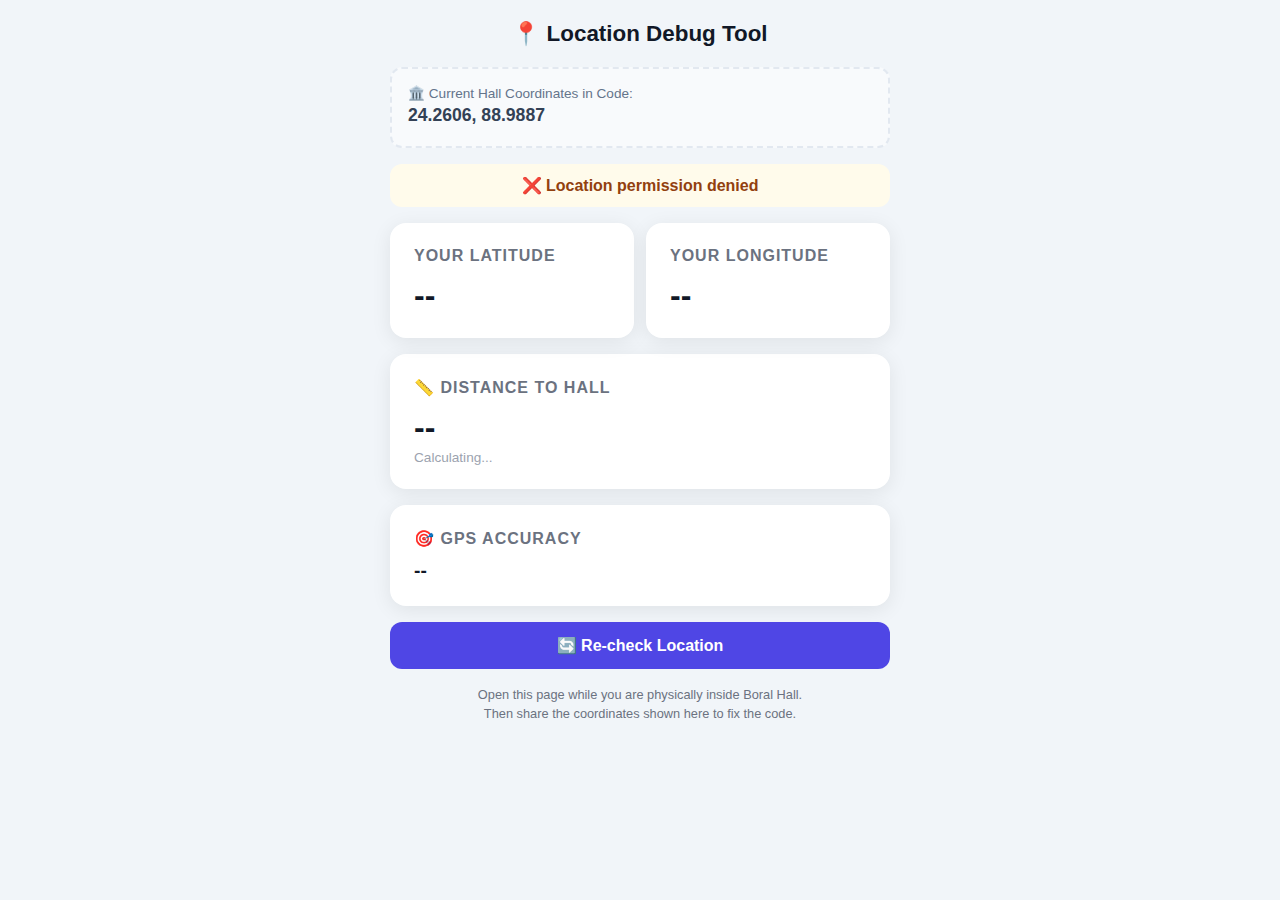
<file: location.html>
<!DOCTYPE html>
<html lang="en">
<head>
    <meta charset="UTF-8">
    <meta name="viewport" content="width=device-width, initial-scale=1.0">
    <title>Location Debug - Hall Attendance</title>
    <style>
        * { box-sizing: border-box; margin: 0; padding: 0; }
        body { font-family: 'Inter', -apple-system, sans-serif; background: #f1f5f9; min-height: 100vh; padding: 20px; }
        .container { max-width: 500px; margin: 0 auto; }
        h1 { text-align: center; font-size: 1.4rem; color: #111827; margin-bottom: 20px; }
        .card { background: white; border-radius: 16px; padding: 24px; box-shadow: 0 4px 20px rgba(0,0,0,0.08); margin-bottom: 16px; }
        .card h2 { font-size: 1rem; color: #6b7280; margin-bottom: 12px; text-transform: uppercase; letter-spacing: 1px; }
        .value { font-size: 2rem; font-weight: 800; color: #111827; word-break: break-all; }
        .value.small { font-size: 1.2rem; }
        .label { font-size: 0.85rem; color: #9ca3af; margin-top: 4px; }
        .status { padding: 12px 16px; border-radius: 12px; font-weight: 700; text-align: center; font-size: 1rem; }
        .status.loading { background: #eff6ff; color: #1e40af; }
        .status.inside { background: #ecfdf5; color: #065f46; }
        .status.outside { background: #fef2f2; color: #991b1b; }
        .status.error { background: #fffbeb; color: #92400e; }
        .coord-row { display: flex; gap: 12px; }
        .coord-row .card { flex: 1; }
        .btn { display: block; width: 100%; padding: 14px; border: none; border-radius: 12px; font-size: 1rem; font-weight: 700; cursor: pointer; margin-top: 12px; }
        .btn-primary { background: #4f46e5; color: white; }
        .btn-copy { background: #10b981; color: white; }
        .btn-primary:active, .btn-copy:active { transform: scale(0.98); }
        .info { font-size: 0.8rem; color: #6b7280; text-align: center; margin-top: 16px; line-height: 1.5; }
        .hall-coords { background: #f8fafc; border: 2px dashed #e2e8f0; border-radius: 12px; padding: 16px; margin-bottom: 16px; }
        .hall-coords p { font-size: 0.85rem; color: #64748b; margin-bottom: 4px; }
        .hall-coords .val { font-weight: 700; color: #334155; font-size: 1.1rem; }
        #map-link { display: none; text-align: center; margin-top: 8px; }
        #map-link a { color: #4f46e5; font-weight: 600; text-decoration: none; }
    </style>
</head>
<body>
    <div class="container">
        <h1>📍 Location Debug Tool</h1>

        <div class="hall-coords">
            <p>🏛️ Current Hall Coordinates in Code:</p>
            <p class="val" id="hall-coords-display">Loading...</p>
        </div>

        <div id="status-box" class="status loading">📡 Getting your location...</div>

        <div class="coord-row" style="margin-top: 16px;">
            <div class="card">
                <h2>Your Latitude</h2>
                <div class="value" id="user-lat">--</div>
            </div>
            <div class="card">
                <h2>Your Longitude</h2>
                <div class="value" id="user-lng">--</div>
            </div>
        </div>

        <div class="card">
            <h2>📏 Distance to Hall</h2>
            <div class="value" id="distance">--</div>
            <div class="label" id="distance-label">Calculating...</div>
        </div>

        <div class="card">
            <h2>🎯 GPS Accuracy</h2>
            <div class="value small" id="accuracy">--</div>
        </div>

        <div id="map-link">
            <a id="map-anchor" href="#" target="_blank">🗺️ Open your location in Google Maps</a>
        </div>

        <button class="btn btn-copy" id="copy-btn" style="display:none;" onclick="copyCoords()">
            📋 Copy My Coordinates (to fix the code)
        </button>

        <button class="btn btn-primary" onclick="getLocation()">🔄 Re-check Location</button>

        <div class="info">
            Open this page while you are physically inside Boral Hall.<br>
            Then share the coordinates shown here to fix the code.
        </div>
    </div>

    <script>
        // These must match what's in app.js
        const HALL_LATITUDE = 24.260600;
        const HALL_LONGITUDE = 88.988700;
        const ALLOWED_RADIUS = 200;

        document.getElementById('hall-coords-display').textContent = 
            `${HALL_LATITUDE}, ${HALL_LONGITUDE}`;

        function haversineDistance(lat1, lon1, lat2, lon2) {
            const R = 6371e3;
            const toRad = (deg) => (deg * Math.PI) / 180;
            const dLat = toRad(lat2 - lat1);
            const dLon = toRad(lon2 - lon1);
            const a =
                Math.sin(dLat / 2) * Math.sin(dLat / 2) +
                Math.cos(toRad(lat1)) * Math.cos(toRad(lat2)) *
                Math.sin(dLon / 2) * Math.sin(dLon / 2);
            const c = 2 * Math.atan2(Math.sqrt(a), Math.sqrt(1 - a));
            return R * c;
        }

        function getLocation() {
            const statusBox = document.getElementById('status-box');
            statusBox.className = 'status loading';
            statusBox.textContent = '📡 Getting your location...';

            if (!navigator.geolocation) {
                statusBox.className = 'status error';
                statusBox.textContent = '❌ Geolocation not supported';
                return;
            }

            navigator.geolocation.getCurrentPosition(
                (pos) => {
                    const lat = pos.coords.latitude;
                    const lng = pos.coords.longitude;
                    const acc = pos.coords.accuracy;

                    document.getElementById('user-lat').textContent = lat.toFixed(6);
                    document.getElementById('user-lng').textContent = lng.toFixed(6);
                    document.getElementById('accuracy').textContent = `±${Math.round(acc)} meters`;

                    const dist = haversineDistance(lat, lng, HALL_LATITUDE, HALL_LONGITUDE);
                    document.getElementById('distance').textContent = `${Math.round(dist)}m`;

                    if (dist <= ALLOWED_RADIUS) {
                        statusBox.className = 'status inside';
                        statusBox.textContent = `✅ INSIDE hall (${Math.round(dist)}m away)`;
                        document.getElementById('distance-label').textContent = `Within ${ALLOWED_RADIUS}m radius ✓`;
                    } else {
                        statusBox.className = 'status outside';
                        statusBox.textContent = `🚫 OUTSIDE hall (${Math.round(dist)}m away — need ≤${ALLOWED_RADIUS}m)`;
                        document.getElementById('distance-label').textContent = `${Math.round(dist - ALLOWED_RADIUS)}m outside the allowed radius`;
                    }

                    // Show map link
                    const mapLink = document.getElementById('map-link');
                    const mapAnchor = document.getElementById('map-anchor');
                    mapLink.style.display = 'block';
                    mapAnchor.href = `https://www.google.com/maps?q=${lat},${lng}`;

                    // Show copy button
                    document.getElementById('copy-btn').style.display = 'block';
                    document.getElementById('copy-btn').dataset.lat = lat.toFixed(6);
                    document.getElementById('copy-btn').dataset.lng = lng.toFixed(6);
                },
                (err) => {
                    statusBox.className = 'status error';
                    let msg = 'Location error';
                    if (err.code === 1) msg = '❌ Location permission denied';
                    if (err.code === 2) msg = '❌ Location unavailable';
                    if (err.code === 3) msg = '❌ Location request timed out';
                    statusBox.textContent = msg;
                },
                { enableHighAccuracy: true, timeout: 15000, maximumAge: 0 }
            );
        }

        function copyCoords() {
            const btn = document.getElementById('copy-btn');
            const lat = btn.dataset.lat;
            const lng = btn.dataset.lng;
            const text = `${lat}, ${lng}`;
            navigator.clipboard.writeText(text).then(() => {
                btn.textContent = '✅ Copied!';
                setTimeout(() => { btn.textContent = '📋 Copy My Coordinates (to fix the code)'; }, 2000);
            });
        }

        // Auto-run on page load
        getLocation();
    </script>
</body>
</html>
</file>
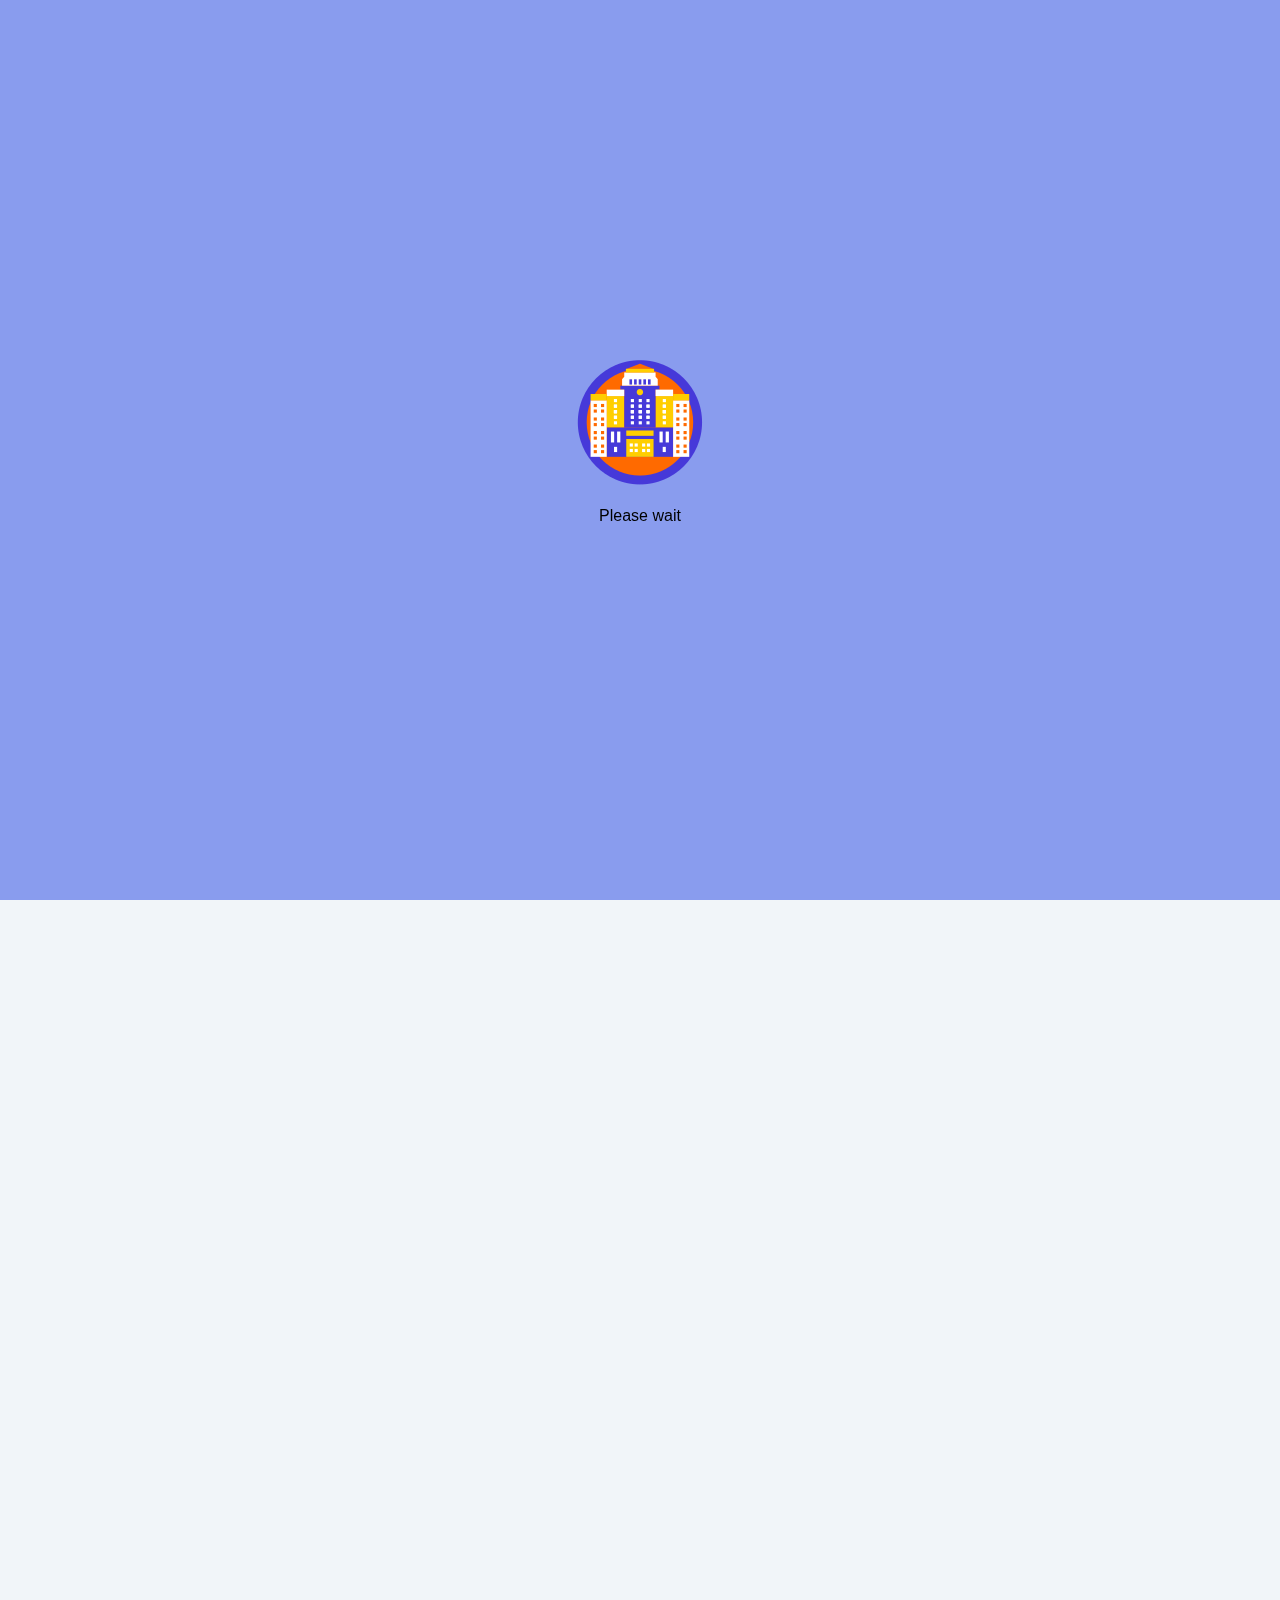
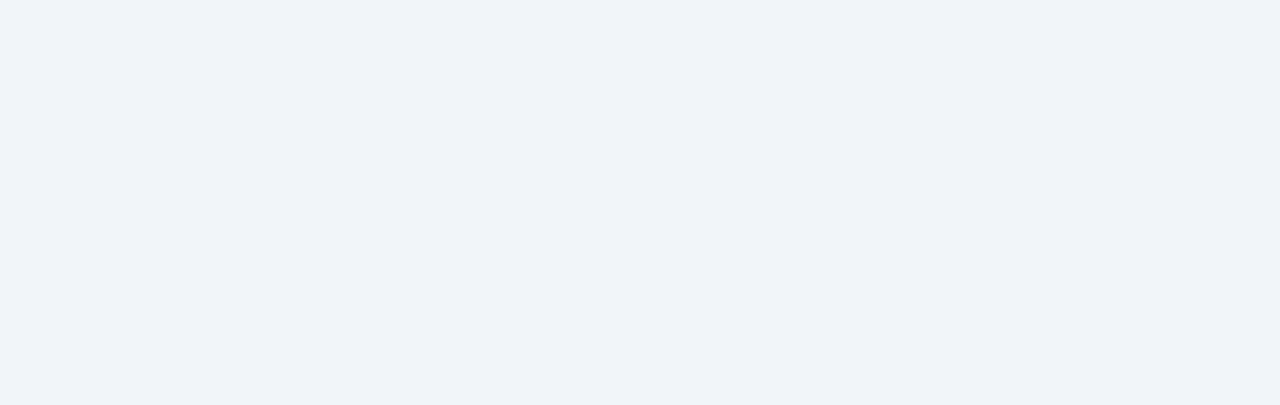
<file: profile.html>
<!DOCTYPE html>
<html lang="en">
<head>
    <meta charset="UTF-8">
    <meta name="viewport" content="width=device-width, initial-scale=1.0">
    <title>My Profile - Hall Attendance Tracker</title>
    <link rel="icon" type="image/png" href="images/hall.png">
    <link rel="manifest" href="manifest.json">
    <meta name="theme-color" content="#6366f1">
    <link rel="preload" href="images/hall.png" as="image">
    <link rel="preconnect" href="https://www.gstatic.com" crossorigin>
    <link rel="preconnect" href="https://firebaseio.com" crossorigin>
    <link rel="stylesheet" href="styles.css">
    <link rel="stylesheet" href="css/pages.css">
    <script src="https://cdn.tailwindcss.com" defer></script>
</head>
<body>
    <div id="page-loader" class="page-loader">
        <div class="loader-content">
            <div class="preloader-logo-wrap">
                <img src="images/hall.png" alt="Hall" class="preloader-logo-img">
                <div class="preloader-ring"></div>
            </div>
            <p class="preloader-text">Please wait</p>
            <div class="preloader-dots"><span></span><span></span><span></span></div>
        </div>
    </div>

    <div id="app" class="min-h-screen" style="opacity: 0; transition: opacity 0.4s ease;">
        <div id="toast-container" class="toast-container"></div>

        <!-- Navbar -->
        <nav class="app-navbar">
            <div class="navbar-inner">
                <div class="navbar-row-top">
                    <a href="index.html" class="navbar-brand" title="Back to Dashboard">
                        <img src="images/hall.png" alt="Hall Logo" class="navbar-logo">
                        <div class="navbar-title-group">
                            <h1 class="navbar-title">My Profile</h1>
                            <span class="navbar-subtitle">Account Settings</span>
                        </div>
                    </a>
                    <div class="navbar-quick-icons">
                        <button id="hamburger-btn" class="hamburger-btn" aria-label="Menu" aria-expanded="false">
                            <span class="hamburger-line"></span>
                            <span class="hamburger-line"></span>
                            <span class="hamburger-line"></span>
                        </button>
                    </div>
                </div>
            </div>
        </nav>
        <div class="mobile-menu-overlay" id="mobile-menu-overlay">
            <div class="mobile-menu-panel" id="mobile-menu-panel">
                <div class="mobile-menu-header">
                    <div class="mobile-menu-user" id="mobile-menu-user">
                        <div class="mobile-menu-avatar" id="mobile-menu-avatar">U</div>
                        <div>
                            <div class="mobile-menu-name" id="mobile-menu-name">User</div>
                            <div class="mobile-menu-email" id="mobile-menu-email"></div>
                        </div>
                    </div>
                    <button class="mobile-menu-close" id="mobile-menu-close">&times;</button>
                </div>
                <nav class="mobile-menu-nav">
                    <a href="index.html" class="mobile-menu-item">
                        <span class="mobile-menu-icon">🏠</span>
                        <span>Home</span>
                    </a>
                    <a href="profile.html" class="mobile-menu-item mobile-menu-item-active">
                        <span class="mobile-menu-icon">👤</span>
                        <span>Profile</span>
                    </a>
                    <a href="#" class="mobile-menu-item" id="mobile-menu-myfloor" style="display:none;">
                        <span class="mobile-menu-icon">🏢</span>
                        <span>My Floor</span>
                    </a>
                    <a href="admin.html" class="mobile-menu-item mobile-menu-admin" id="mobile-menu-admin" style="display:none;">
                        <span class="mobile-menu-icon">🛡️</span>
                        <span>Admin Panel</span>
                    </a>
                </nav>
                <div class="mobile-menu-footer">
                    <button id="mobile-menu-logout" class="mobile-menu-item mobile-menu-logout" style="display:none;">
                        <span class="mobile-menu-icon"><img src="images/logout.png" alt="Logout" style="width:18px;height:18px;vertical-align:middle;"></span>
                        <span>Logout</span>
                    </button>
                </div>
            </div>
        </div>

        <div class="page-content">
            <!-- Not logged in -->
            <div id="not-logged-in" class="page-card text-center hidden" style="padding:60px 20px;">
                <div style="font-size:64px; margin-bottom:16px;">🔒</div>
                <h2 style="font-size:1.5rem; font-weight:700; color:var(--text-primary, #1e293b); margin-bottom:8px; letter-spacing:-0.02em;">Not Logged In</h2>
                <p style="color:var(--text-muted, #94a3b8); margin-bottom:24px;">Please login to view your profile.</p>
                <a href="index.html" class="page-btn page-btn-primary" style="display:inline-block; text-decoration:none;">Go to Dashboard</a>
            </div>

            <!-- Profile Info Card -->
            <div id="profile-card" class="page-card hidden">
                <div class="page-card-header">
                    <h2 class="page-card-title">👤 Profile Information</h2>
                    <span id="profile-role-badge" class="user-role-badge user-role-member">MEMBER</span>
                </div>
                <div class="page-card-body">
                    <div class="profile-info-grid">
                        <div class="profile-info-item">
                            <label class="profile-info-label">Full Name</label>
                            <div class="profile-info-value" id="profile-name">—</div>
                        </div>
                        <div class="profile-info-item">
                            <label class="profile-info-label">Email</label>
                            <div class="profile-info-value" id="profile-email">—</div>
                        </div>
                        <div class="profile-info-item">
                            <label class="profile-info-label">Room Number</label>
                            <div class="profile-info-value" id="profile-room">—</div>
                        </div>
                        <div class="profile-info-item">
                            <label class="profile-info-label">Department</label>
                            <div class="profile-info-value profile-editable" id="profile-department" data-field="department">
                                <span class="profile-value-text">—</span>
                                <button class="profile-edit-btn" title="Edit Department">✏️</button>
                            </div>
                            <div class="profile-edit-form hidden" id="edit-department-form">
                                <select class="page-input" id="edit-department-input" style="flex:1;">
                                    <option value="">Select Department</option>
                                    <option value="CE">CE</option>
                                    <option value="CSE">CSE</option>
                                    <option value="EEE">EEE</option>
                                    <option value="ICE">ICE</option>
                                    <option value="ME">ME</option>
                                    <option value="BBA">BBA</option>
                                    <option value="ELL">ELL</option>
                                    <option value="LLB">LLB</option>                      
                                </select>
                                <div style="display:flex;gap:6px;margin-top:8px;">
                                    <button class="page-btn page-btn-primary page-btn-sm" id="save-department-btn">Save</button>
                                    <button class="page-btn page-btn-sm" id="cancel-department-btn" style="background:var(--bg-subtle,#f1f5f9);color:var(--text-secondary,#64748b);">Cancel</button>
                                </div>
                            </div>
                        </div>
                        <div class="profile-info-item">
                            <label class="profile-info-label">Gender</label>
                            <div class="profile-info-value profile-editable" id="profile-gender" data-field="gender">
                                <span class="profile-value-text">—</span>                           
                            </div>
                            <div class="profile-edit-form hidden" id="edit-gender-form">
                                <select class="page-input" id="edit-gender-input" style="flex:1;">
                                    <option value="">Select Gender</option>
                                    <option value="Male">Male</option>                  
                                </select>
                                <div style="display:flex;gap:6px;margin-top:8px;">
                                    <button class="page-btn page-btn-primary page-btn-sm" id="save-gender-btn">Save</button>
                                    <button class="page-btn page-btn-sm" id="cancel-gender-btn" style="background:var(--bg-subtle,#f1f5f9);color:var(--text-secondary,#64748b);">Cancel</button>
                                </div>
                            </div>
                        </div>
                        <div class="profile-info-item">
                            <label class="profile-info-label">Joined</label>
                            <div class="profile-info-value" id="profile-joined">—</div>
                        </div>
                    </div>
                </div>
            </div>

            <!-- Change Password -->
            <div id="password-card" class="page-card hidden">
                <div class="page-card-header">
                    <h2 class="page-card-title">🔑 Change Password</h2>
                </div>
                <div class="page-card-body">
                    <p style="color:var(--text-muted, #94a3b8); font-size:14px; margin-bottom:16px;">A password reset email will be sent to your registered email address.</p>
                    <button id="send-reset-btn" class="page-btn page-btn-primary">
                        📧 Send Password Reset Email
                    </button>
                </div>
            </div>

            <!-- Danger Zone (Delete Account) -->
            <div id="danger-card" class="page-card hidden" style="border:1.5px solid #fecaca;">
                <div class="page-card-header" style="background:linear-gradient(135deg, #fef2f2, #fee2e2);">
                    <h2 class="page-card-title" style="color:#dc2626;">⚠️ Danger Zone</h2>
                </div>
                <div class="page-card-body">
                    <p style="color:var(--text-muted, #94a3b8); font-size:14px; margin-bottom:16px;">Deleting your account is permanent and cannot be undone. All your data will be removed.</p>
                    <button id="delete-account-btn" class="page-btn page-btn-danger">
                        🗑️ Delete My Account
                    </button>
                </div>
            </div>

            <!-- Attendance History -->
            <div id="history-card" class="page-card hidden">
                <div class="page-card-header">
                    <h2 class="page-card-title">📊 My Attendance Updates</h2>
                </div>
                <div class="page-card-body">
                    <div id="attendance-history-container">
                        <div class="page-loading">
                            <div class="page-spinner"></div>
                            <span>Loading history...</span>
                        </div>
                    </div>
                </div>
            </div>
        </div>

        <!-- Stats Counter Bar -->
        <div class="stats-counter-bar">
            <div class="stats-counter-inner">
                <span class="stats-counter-item">
                    <span class="stats-dot stats-dot-views"></span>
                    <span>👀 Total Views: <strong id="stats-total-views">0</strong></span>
                </span>
                <span class="stats-counter-item">
                    <span class="stats-dot stats-dot-online"></span>
                    <span>👥 Online Now: <strong id="stats-online-now">0</strong></span>
                </span>
            </div>
        </div>

        <footer class="app-footer-bar">
            <div class="footer-inner">
                <div class="footer-brand">
                    <img src="images/hall.png" alt="Hall" class="footer-logo">
                    <span class="footer-app-name">Hall Attendance Tracker</span>
                </div>
                <p class="footer-tagline">Real-time hall attendance monitoring system</p>
                <div class="footer-social-links">
                    <a href="https://www.linkedin.com/in/mueid16/" target="_blank" rel="noopener noreferrer" title="LinkedIn" class="footer-social-link">
                        <svg xmlns="http://www.w3.org/2000/svg" width="18" height="18" viewBox="0 0 24 24" fill="#0A66C2"><path d="M20.447 20.452h-3.554v-5.569c0-1.328-.027-3.037-1.852-3.037-1.853 0-2.136 1.445-2.136 2.939v5.667H9.351V9h3.414v1.561h.046c.477-.9 1.637-1.85 3.37-1.85 3.601 0 4.267 2.37 4.267 5.455v6.286zM5.337 7.433a2.062 2.062 0 01-2.063-2.065 2.064 2.064 0 112.063 2.065zm1.782 13.019H3.555V9h3.564v11.452zM22.225 0H1.771C.792 0 0 .774 0 1.729v20.542C0 23.227.792 24 1.771 24h20.451C23.2 24 24 23.227 24 22.271V1.729C24 .774 23.2 0 22.222 0h.003z"/></svg>
                    </a>
                    <a href="https://wa.me/8801712460423" target="_blank" rel="noopener noreferrer" title="WhatsApp" class="footer-social-link">
                        <svg xmlns="http://www.w3.org/2000/svg" width="18" height="18" viewBox="0 0 24 24" fill="#25D366"><path d="M17.472 14.382c-.297-.149-1.758-.867-2.03-.967-.273-.099-.471-.148-.67.15-.197.297-.767.966-.94 1.164-.173.199-.347.223-.644.075-.297-.15-1.255-.463-2.39-1.475-.883-.788-1.48-1.761-1.653-2.059-.173-.297-.018-.458.13-.606.134-.133.298-.347.446-.52.149-.174.198-.298.298-.497.099-.198.05-.371-.025-.52-.075-.149-.669-1.612-.916-2.207-.242-.579-.487-.5-.669-.51-.173-.008-.371-.01-.57-.01-.198 0-.52.074-.792.372-.272.297-1.04 1.016-1.04 2.479 0 1.462 1.065 2.875 1.213 3.074.149.198 2.096 3.2 5.077 4.487.709.306 1.262.489 1.694.625.712.227 1.36.195 1.871.118.571-.085 1.758-.719 2.006-1.413.248-.694.248-1.289.173-1.413-.074-.124-.272-.198-.57-.347m-5.421 7.403h-.004a9.87 9.87 0 01-5.031-1.378l-.361-.214-3.741.982.998-3.648-.235-.374a9.86 9.86 0 01-1.51-5.26c.001-5.45 4.436-9.884 9.888-9.884 2.64 0 5.122 1.03 6.988 2.898a9.825 9.825 0 012.893 6.994c-.003 5.45-4.437 9.884-9.885 9.884m8.413-18.297A11.815 11.815 0 0012.05 0C5.495 0 .16 5.335.157 11.892c0 2.096.547 4.142 1.588 5.945L.057 24l6.305-1.654a11.882 11.882 0 005.683 1.448h.005c6.554 0 11.89-5.335 11.893-11.893a11.821 11.821 0 00-3.48-8.413z"/></svg>
                    </a>
                    <a href="https://github.com/MueidShahriar" target="_blank" rel="noopener noreferrer" title="GitHub" class="footer-social-link">
                        <svg xmlns="http://www.w3.org/2000/svg" width="18" height="18" viewBox="0 0 24 24" fill="#e2e8f0"><path d="M12 .297c-6.63 0-12 5.373-12 12 0 5.303 3.438 9.8 8.205 11.385.6.113.82-.258.82-.577 0-.285-.01-1.04-.015-2.04-3.338.724-4.042-1.61-4.042-1.61C4.422 18.07 3.633 17.7 3.633 17.7c-1.087-.744.084-.729.084-.729 1.205.084 1.838 1.236 1.838 1.236 1.07 1.835 2.809 1.305 3.495.998.108-.776.417-1.305.76-1.605-2.665-.3-5.466-1.332-5.466-5.93 0-1.31.465-2.38 1.235-3.22-.135-.303-.54-1.523.105-3.176 0 0 1.005-.322 3.3 1.23.96-.267 1.98-.399 3-.405 1.02.006 2.04.138 3 .405 2.28-1.552 3.285-1.23 3.285-1.23.645 1.653.24 2.873.12 3.176.765.84 1.23 1.91 1.23 3.22 0 4.61-2.805 5.625-5.475 5.92.42.36.81 1.096.81 2.22 0 1.606-.015 2.896-.015 3.286 0 .315.21.69.825.57C20.565 22.092 24 17.592 24 12.297c0-6.627-5.373-12-12-12"/></svg>
                    </a>
                </div>
                <div class="footer-divider"></div>
                <div class="footer-bottom">
                    <p class="footer-copyright">&copy; 2026 Hall Attendance Tracker</p>
                    <p class="footer-credit">Crafted with <span class="footer-heart">&hearts;</span> by <b>Md. Mueid Shahriar</b></p>
                </div>
            </div>
        </footer>
    </div>

    <script>
    (function() {
        const hamburgerBtn = document.getElementById('hamburger-btn');
        const overlay = document.getElementById('mobile-menu-overlay');
        const closeBtn = document.getElementById('mobile-menu-close');
        function open() { overlay && overlay.classList.add('active'); hamburgerBtn && hamburgerBtn.classList.add('active'); document.body.style.overflow = 'hidden'; }
        function close() { overlay && overlay.classList.remove('active'); hamburgerBtn && hamburgerBtn.classList.remove('active'); document.body.style.overflow = ''; }
        hamburgerBtn && hamburgerBtn.addEventListener('click', () => overlay && overlay.classList.contains('active') ? close() : open());
        closeBtn && closeBtn.addEventListener('click', close);
        overlay && overlay.addEventListener('click', (e) => { if (e.target === overlay || !document.getElementById('mobile-menu-panel').contains(e.target)) close(); });
    })();
    </script>
    <script type="module" src="profile.js"></script>
</body>
</html>
</file>
<file: styles.css>
@import url('https://fonts.googleapis.com/css2?family=Inter:wght@400;500;600;700;800&display=swap');

body {
    font-family: 'Inter', sans-serif;
    background-color: #f1f5f9;
    min-height: 100vh;
}

:root {
    --bg: #f1f5f9;
    --card: #ffffff;
    --muted: #6b7280;
    --accent: #6366f1;
    --danger: #ef4444;
    --theme-primary: #6366f1;
    --theme-secondary: #7c3aed;
    --theme-gradient: linear-gradient(135deg, #6366f1 0%, #7c3aed 100%);
}

body {
    background-color: var(--bg);
}

#floor-select {
    appearance: none;
    background-image: url("data:image/svg+xml,%3Csvg xmlns='http://www.w3.org/2000/svg' fill='none' viewBox='0 0 24 24' stroke='%236366f1'%3E%3Cpath stroke-linecap='round' stroke-linejoin='round' stroke-width='2' d='M19 9l-7 7-7-7'/%3E%3C/svg%3E");
    background-repeat: no-repeat;
    background-position: right 12px center;
    background-size: 20px;
    padding-right: 44px;
}

#floor-select:hover {
    border-color: var(--theme-primary);
    box-shadow: 0 4px 12px rgba(99, 102, 241, 0.15);
}

#floor-select:focus {
    border-color: var(--theme-primary);
    box-shadow: 0 0 0 3px rgba(99, 102, 241, 0.2);
}

#floor-selector-container {
    transition: all 0.2s ease;
}

#floor-selector-container:hover {
    box-shadow: 0 8px 24px rgba(99, 102, 241, 0.1);
}

#no-floor-message {
    animation: fadeIn 0.5s ease;
}

@keyframes fadeIn {
    from {
        opacity: 0;
        transform: translateY(10px);
    }

    to {
        opacity: 1;
        transform: translateY(0);
    }
}

.app-header {
    display: flex;
    align-items: center;
    justify-content: space-between;
    gap: 12px;
}

.btn {
    display: inline-flex;
    align-items: center;
    justify-content: center;
    gap: 8px;
    padding: 8px 12px;
    border-radius: 10px;
    font-weight: 600;
    cursor: pointer;
    transition: all 0.15s ease;
    border: none;
    background: transparent;
}

.btn:hover {
    transform: translateY(-1px);
}

.btn-ghost {
    background: transparent;
    color: #0f172a;
    border: none;
}

.btn-primary {
    background: linear-gradient(90deg, #6366f1 0%, #7c3aed 100%);
    color: white;
}

.btn-danger {
    background: linear-gradient(90deg, #ef4444 0%, #dc2626 100%);
    color: white;
    border: 1px solid rgba(0, 0, 0, 0.06);
}

.btn-lg {
    padding: 10px 16px;
    font-size: 0.95rem;
    border-radius: 12px;
    box-shadow: 0 6px 18px rgba(16, 24, 40, 0.08);
}

.btn-compact {
    padding: 6px 8px;
    font-size: 1rem;
    border-radius: 999px;
    min-width: 0;
    gap: 4px;
}

.btn:focus {
    outline: 3px solid rgba(99, 102, 241, 0.14);
    outline-offset: 2px;
}

.btn-danger:hover {
    transform: translateY(-2px) scale(1.01);
}

.btn-primary:hover {
    transform: translateY(-2px) scale(1.01);
}

.page-loader {
    position: fixed;
    top: 0;
    left: 0;
    width: 100%;
    height: 100%;
    background: rgba(102, 126, 234, 0.75);
    backdrop-filter: blur(8px);
    display: flex;
    justify-content: center;
    align-items: center;
    z-index: 9999;
    transition: opacity 0.2s ease, visibility 0.2s ease;
}

.page-loader.hidden {
    opacity: 0;
    visibility: hidden;
}

.loader-content {
    text-align: center;
}

.spinner {
    width: 50px;
    height: 50px;
    margin: 0 auto 16px;
    border: 3px solid rgba(255, 255, 255, 0.3);
    border-top: 3px solid white;
    border-radius: 50%;
    animation: spin 0.6s linear infinite;
}

@keyframes spin {
    0% {
        transform: rotate(0deg);
    }

    100% {
        transform: rotate(360deg);
    }
}

.loader-text {
    color: white;
    font-size: 1rem;
    font-weight: 600;
    letter-spacing: 0.025em;
    animation: pulse 1s ease-in-out infinite;
}

@keyframes pulse {

    0%,
    100% {
        opacity: 1;
    }

    50% {
        opacity: 0.7;
    }
}

.room-grid::-webkit-scrollbar {
    height: 6px;
}

.room-grid::-webkit-scrollbar-thumb {
    background-color: #cbd5e1;
    border-radius: 3px;
}

.room-card {
    transition: all 0.2s ease;
    background: linear-gradient(180deg, #ffffff 0%, #fbfbff 100%);
    border: 1px solid rgba(15, 23, 42, 0.04);
    box-shadow: 0 6px 18px rgba(16, 24, 40, 0.06);
    padding: 14px;
    display: flex;
    flex-direction: column;
    justify-content: space-between;
}

.room-title {
    white-space: nowrap;
    display: inline-flex;
    align-items: baseline;
    gap: 8px;
}

.room-title .room-number {
    display: inline-block;
    white-space: nowrap;
}

.room-card:hover {
    transform: translateY(-2px);
    box-shadow: 0 4px 12px rgba(0, 0, 0, 0.15);
}

.input-number {
    font-size: 2rem;
    font-weight: 700;
    text-align: center;
    color: #4c52f4;
    background: linear-gradient(180deg, #fdfefe 0%, #f6f8ff 100%);
    border: 1px solid rgba(99, 102, 241, 0.18);
    border-radius: 14px;
    padding: 12px 16px;
    transition: all 0.18s ease;
    width: clamp(90px, 16vw, 150px);
    min-width: 80px;
    box-shadow: 0 6px 18px rgba(76, 82, 244, 0.08);
}

.progress-track {
    background: rgba(15, 23, 42, 0.05);
    border-radius: 999px;
    height: 6px;
    overflow: hidden;
}

.progress-fill {
    height: 100%;
    width: 0%;
    background: linear-gradient(90deg, #10b981 0%, #059669 100%);
    transition: width 600ms cubic-bezier(0.34, 1.56, 0.64, 1), background 200ms ease;
    position: relative;
}

.progress-fill::after {
    content: '';
    position: absolute;
    top: 0;
    left: 0;
    right: 0;
    bottom: 0;
    background: linear-gradient(90deg, transparent, rgba(255, 255, 255, 0.3), transparent);
    animation: shimmer 2s infinite;
}

@keyframes shimmer {
    0% {
        transform: translateX(-100%);
    }

    100% {
        transform: translateX(100%);
    }
}

.count-pop {
    animation: pop 520ms cubic-bezier(.2, .8, .2, 1);
}

@keyframes pop {
    0% {
        transform: scale(1);
    }

    40% {
        transform: scale(1.18);
    }

    100% {
        transform: scale(1);
    }
}

.app-footer {
    max-width: 6xl;
    margin: 28px auto 12px auto;
    text-align: center;
    color: #6b7280;
    font-size: 0.875rem;
}

input[type="date"] {
    appearance: none;
}

.input-saved {
    transform: scale(1.01);
    box-shadow: 0 8px 24px rgba(16, 185, 129, 0.12);
    border-color: rgba(16, 185, 129, 0.36) !important;
    transition: transform 220ms ease, box-shadow 220ms ease, border-color 220ms ease;
}

.room-badge {
    font-size: 0.75rem;
    padding: 6px 10px;
    border-radius: 999px;
    font-weight: 700;
    color: white;
    display: inline-block;
    min-width: 64px;
    text-align: center;
}

.badge-normal {
    background: linear-gradient(90deg, #10b981 0%, #059669 100%);
}

.badge-warning {
    background: linear-gradient(90deg, #f59e0b 0%, #d97706 100%);
}

.badge-full {
    background: linear-gradient(90deg, #ef4444 0%, #dc2626 100%);
}

.badge-no-one {
    background: linear-gradient(90deg, #6b7280 0%, #4b5563 100%);
}

.room-no-one {
    background: linear-gradient(180deg, #f3f4f6 0%, #e5e7eb 100%) !important;
    border: 2px dashed #9ca3af !important;
    opacity: 0.7;
}


.room-badge.badge-dot-only {
    min-width: 0 !important;
    width: 32px;
    height: 32px;
    padding: 0;
    border-radius: 999px;
    display: inline-flex;
    align-items: center;
    justify-content: center;
    background: transparent !important;
    border: 1px solid rgba(15, 23, 42, 0.06);
}

.badge-dot {
    width: 10px;
    height: 10px;
    border-radius: 50%;
    display: inline-block;
    background: linear-gradient(90deg, #10b981 0%, #059669 100%);
}

.badge-dot--normal {
    background: linear-gradient(90deg, #10b981 0%, #059669 100%);
}

.badge-dot--warning {
    background: linear-gradient(90deg, #f59e0b 0%, #d97706 100%);
}

.badge-dot--danger {
    background: linear-gradient(90deg, #ef4444 0%, #dc2626 100%);
}

.badge-dot--warning,
.badge-dot--danger {
    width: 12px;
    height: 12px;
}

.room-badge {
    display: none !important;
}

.input-number:focus {
    background: white;
    border-color: #6366f1;
    box-shadow: 0 0 0 3px rgba(99, 102, 241, 0.1);
    outline: none;
}

.gradient-card {
    background: linear-gradient(135deg, #6366f1 0%, #7c3aed 100%);
    position: relative;
    overflow: hidden;
}

.notification {
    animation: slideIn 0.3s ease-out;
}

@keyframes slideIn {
    from {
        transform: translateY(-100%);
        opacity: 0;
    }

    to {
        transform: translateY(0);
        opacity: 1;
    }
}

.notification-warning {
    background: linear-gradient(135deg, #f59e0b 0%, #d97706 100%);
}

.notification-info {
    background: linear-gradient(135deg, #3b82f6 0%, #2563eb 100%);
}

.notification-success {
    background: linear-gradient(135deg, #10b981 0%, #059669 100%);
}

.notification-danger {
    background: linear-gradient(135deg, #ef4444 0%, #dc2626 100%);
}

#notification-container {
    position: fixed;
    top: 1rem;
    left: 50%;
    transform: translateX(-50%);
    width: min(420px, 90vw);
    pointer-events: none;
    display: flex;
    flex-direction: column;
    gap: 0.75rem;
    align-items: center;
}

#notification-container .notification {
    pointer-events: auto;
    width: 100%;
}

.modal-backdrop {
    backdrop-filter: blur(4px);
}

.activity-log-item {
    transition: all 0.2s ease;
}

.activity-log-item:hover {
    background-color: #f9fafb;
    transform: translateX(4px);
}

@media (max-width: 640px) {
    .room-grid {
        grid-template-columns: repeat(2, minmax(0, 1fr));
    }

    .app-header {
        flex-direction: column;
        align-items: flex-start;
        gap: 8px;
    }

    .input-number {
        font-size: 2rem;
        padding: 12px 16px;
        width: clamp(90px, 32vw, 150px);
        min-width: 80px;
    }

    #notification-container {
        top: 0.75rem;
        bottom: auto;
        width: min(360px, 95vw);
    }

    #total-count-display {
        font-size: 2.8rem;
    }

    .room-card {
        padding: 10px;
    }
}

.date-row label {
    white-space: normal;
    margin-right: 0;
    display: block;
}

.date-row input[type="date"] {
    width: 100%;
    max-width: 100%;
    box-sizing: border-box;
}

.date-row button,
.date-row .btn {
    width: 100%;
}

@media (min-width: 768px) {
    .date-row {
        max-width: 420px;
    }

    .date-row button,
    .date-row .btn {
        width: auto;
        align-self: flex-end;
    }
}

.date-row {
    flex-direction: column !important;
}

.date-row label {
    display: block;
}

.date-row input[type="date"] {
    display: block;
    width: 100% !important;
    max-width: 100% !important;
}

.date-row button,
.date-row .btn {
    display: block;
    width: 100% !important;
}

.date-row>* {
    margin: 0;
}

.date-row>*+* {
    margin-top: 8px;
}

@media (max-width: 480px) {
    :root {
        --card-padding: 12px;
    }

    body {
        padding: 0.5rem;
    }

    .max-w-6xl {
        padding-left: 8px;
        padding-right: 8px;
    }

    .app-header {
        padding: 12px;
        gap: 8px;
    }

    .app-header .logo {
        font-size: 20px;
    }

    .app-header h1 {
        font-size: 1.125rem;
    }

    .app-header p {
        font-size: 0.7rem;
    }

    .room-grid {
        grid-template-columns: repeat(1, 1fr);
        gap: 14px;
    }

    .room-card {
        padding: 16px;
        border-radius: 18px;
    }

    .input-number {
        font-size: 2rem;
        padding: 12px 16px;
        width: clamp(90px, 45vw, 150px);
        min-width: 80px;
    }

    .progress-track {
        height: 8px;
    }

    .progress-label {
        font-size: 11px;
    }

    #total-count-display {
        font-size: 3.5rem;
    }

    .btn,
    .btn-lg {
        padding: 10px 12px;
        font-size: 0.95rem;
    }

    .app-footer {
        font-size: 0.8rem;
        margin: 18px auto 8px auto;
    }
}

@media (max-width: 360px) {
    .room-grid {
        grid-template-columns: repeat(1, 1fr);
        gap: 8px;
    }

    .input-number {
        font-size: 2rem;
        padding: 12px 16px;
        width: clamp(90px, 60vw, 150px);
        min-width: 80px;
    }

    #total-count-display {
        font-size: 3.1rem;
    }

    .app-header h1 {
        font-size: 1rem;
    }

    .app-header p {
        font-size: 0.65rem;
    }

    .room-badge {
        min-width: 52px;
        font-size: 0.7rem;
        padding: 5px 8px;
    }
}

.mobile-controls .inc-btn,
.mobile-controls .dec-btn {
    width: 36px;
    height: 28px;
    padding: 0;
    display: inline-flex;
    align-items: center;
    justify-content: center;
    font-weight: 700;
    border-radius: 8px;
}

.mobile-controls .inc-btn {
    transform: translateY(-1px);
}

.mobile-controls .dec-btn {
    transform: translateY(1px);
}

@media (max-width: 480px) {

    .mobile-controls .inc-btn,
    .mobile-controls .dec-btn {
        width: 40px;
        height: 34px;
        font-size: 14px;
    }
}

.user-badge {
    display: inline-flex;
    align-items: center;
    gap: 4px;
    padding: 2px 8px;
    border-radius: 12px;
    font-size: 0.75rem;
    font-weight: 600;
}

.user-badge-online {
    background-color: #dcfce7;
    color: #15803d;
}

.user-badge-offline {
    background-color: #fee2e2;
    color: #991b1b;
}

.user-info-bar {
    width: 48px;
    height: 48px;
    padding: 0 !important;
    border-radius: 50% !important;
    border: 3px solid #6366f1 !important;
    box-shadow: 0 4px 6px -1px rgba(0, 0, 0, 0.1), 0 2px 4px -1px rgba(0, 0, 0, 0.06);
    display: flex !important;
    justify-content: center !important;
    align-items: center !important;
    cursor: pointer;
    transition: all 0.3s ease;
    overflow: hidden;
}

.user-info-bar.hidden {
    display: none !important;
}

.user-info-bar .user-icon {
    font-size: 1.5rem;
    margin: 0;
    padding: 0;
    line-height: 0;
    display: flex;
    align-items: center;
    justify-content: center;
    transition: all 0.3s ease;
}

.user-info-bar .user-text,
.user-info-bar .logout-btn {
    opacity: 0;
    width: 0;
    padding: 0;
    margin: 0;
    overflow: hidden;
    transition: all 0.3s ease;
}

.user-info-bar:hover {
    transform: scale(1.1);
    border-color: #4f46e5;
    box-shadow: 0 8px 12px -1px rgba(99, 102, 241, 0.3), 0 4px 8px -1px rgba(99, 102, 241, 0.2);
}

.user-info-bar:hover .user-icon {
    transform: scale(1.05);
}

.user-info-bar:active {
    transform: scale(0.95);
}

.user-info-bar.expanded {
    width: auto !important;
    border-radius: 12px !important;
    padding: 12px 16px !important;
    gap: 12px;
}

.user-info-bar.expanded .user-icon {
    font-size: 1.5rem;
}

.user-info-bar.expanded .user-text {
    opacity: 1;
    width: auto;
    display: block;
}

.user-info-bar.expanded .logout-btn {
    opacity: 1;
    width: auto;
    padding: 0.5rem 1rem;
    display: block;
}

@media (max-width: 420px) {
    .room-grid {
        grid-template-columns: repeat(1, 1fr);
        gap: 12px;
    }

    .room-card {
        padding: 14px;
        border-radius: 16px;
    }

    .input-number {
        font-size: 2rem;
        padding: 12px 16px;
        width: clamp(90px, 55vw, 150px);
        min-width: 80px;
        text-align: center;
    }

    .input-with-controls {
        gap: 6px;
        align-items: center;
    }

    .mobile-controls {
        flex-direction: row;
    }

    .mobile-controls .inc-btn,
    .mobile-controls .dec-btn {
        width: 28px;
        height: 28px;
        font-size: 12px;
        border-radius: 6px;
    }

    .progress-track {
        height: 6px;
    }

    .progress-label {
        font-size: 10px;
    }

    #total-count-display {
        font-size: 2.8rem;
    }

    .gradient-card {
        padding: 14px 12px;
        border-radius: 16px;
    }

    .app-header p {
        display: none;
    }

    .app-header {
        padding: 8px;
        gap: 6px;
    }

    .room-badge {
        min-width: 44px;
        font-size: 0.65rem;
        padding: 4px 6px;
    }
}

@media (max-width: 320px) {
    .room-grid {
        grid-template-columns: repeat(1, 1fr);
        gap: 6px;
    }

    .input-number {
        width: clamp(90px, 70vw, 150px);
        min-width: 80px;
        font-size: 2rem;
        padding: 12px 16px;
    }

    #total-count-display {
        font-size: 2.6rem;
    }
}

@media (max-width: 420px) {
    .room-grid {
        grid-template-columns: repeat(1, 1fr);
        gap: 10px;
    }

    .room-card {
        padding: 12px;
        border-radius: 14px;
        min-height: 110px;
    }

    .input-number {
        font-size: 2rem;
        padding: 12px 16px;
        width: clamp(90px, 55vw, 150px);
        min-width: 80px;
    }

    .input-with-controls {
        gap: 6px;
        align-items: center;
    }

    .mobile-controls {
        flex-direction: row;
        gap: 6px;
    }

    .mobile-controls .inc-btn,
    .mobile-controls .dec-btn {
        width: 24px;
        height: 24px;
        font-size: 12px;
        border-radius: 6px;
        padding: 0;
    }

    .progress-track {
        height: 5px;
    }

    .progress-label {
        font-size: 10px;
    }

    #total-count-display {
        font-size: 2.7rem;
    }

    .gradient-card {
        padding: 10px 10px;
        border-radius: 12px;
    }

    .app-header p {
        display: none;
    }

    .app-header {
        padding: 6px;
        gap: 6px;
    }

    .room-badge {
        width: 0;
        height: 0;
        padding: 0;
        margin: 0;
    }

    .room-card .text-lg {
        font-size: 1rem;
    }

    .room-card .text-sm {
        font-size: 0.72rem;
    }

    .room-card {
        box-shadow: 0 3px 8px rgba(0, 0, 0, 0.06);
    }
}

@media (max-width: 420px) {
    .mobile-controls {
        display: none !important;
    }

    .input-with-controls {
        justify-content: center;
    }

    .input-number {
        margin-right: 0;
    }
}

@media (max-width: 360px) {
    .room-grid {
        grid-template-columns: repeat(1, 1fr);
        gap: 6px;
    }

    .input-number {
        width: clamp(90px, 65vw, 150px);
        min-width: 80px;
        font-size: 2rem;
        padding: 12px 16px;
    }

    .mobile-controls .inc-btn,
    .mobile-controls .dec-btn {
        width: 22px;
        height: 22px;
    }

    #total-count-display {
        font-size: 2.5rem;
    }

    .room-card {
        padding: 6px;
    }
}

.confetti-canvas {
    position: fixed;
    top: 0;
    left: 0;
    width: 100%;
    height: 100%;
    pointer-events: none;
    z-index: 9998;
}

.countdown-container {
    background: linear-gradient(135deg, rgba(99, 102, 241, 0.1) 0%, rgba(124, 58, 237, 0.1) 100%);
    border: 2px solid rgba(99, 102, 241, 0.2);
    border-radius: 16px;
    padding: 16px 24px;
    display: flex;
    flex-direction: column;
    align-items: center;
    justify-content: center;
    margin: 0 auto;
    width: fit-content;
    backdrop-filter: blur(8px);
}

.countdown-container-inline {
    border-left: 2px solid rgba(255, 255, 255, 0.3);
    padding-left: 20px;
}

.countdown-container-inline .countdown-timer {
    color: white !important;
    text-shadow: 0 2px 8px rgba(0, 0, 0, 0.2);
}

.countdown-container-inline .countdown-timer.text-red-600 {
    color: #fca5a5 !important;
    animation: countdownUrgent 0.5s ease-in-out infinite;
}

.countdown-fixed {
    position: fixed;
    top: 12px;
    right: 12px;
    z-index: 100;
    background: linear-gradient(135deg, #6366f1 0%, #7c3aed 100%);
    padding: 10px 16px;
    border-radius: 12px;
    text-align: center;
    box-shadow: 0 4px 15px rgba(99, 102, 241, 0.4);
}

.countdown-fixed .countdown-timer {
    color: white !important;
    font-weight: 700;
}

.countdown-fixed .countdown-status {
    color: rgba(255, 255, 255, 0.8);
}

.countdown-fixed .countdown-timer.text-red-600 {
    color: #fca5a5 !important;
    animation: countdownUrgent 0.5s ease-in-out infinite;
}


@keyframes countdownUrgent {

    0%,
    100% {
        opacity: 1;
    }

    50% {
        opacity: 0.7;
    }
}

@media (max-width: 640px) {
    .countdown-fixed {
        top: 8px;
        right: 8px;
        padding: 8px 12px;
    }

    .countdown-fixed .countdown-timer {
        font-size: 1rem !important;
    }

    .countdown-fixed .countdown-status {
        font-size: 0.65rem;
    }
}

.countdown-timer {
    font-family: 'Inter', monospace;
    font-weight: 800;
    letter-spacing: 2px;
    text-shadow: 0 2px 10px rgba(99, 102, 241, 0.3);
    transition: color 0.3s ease, transform 0.3s ease;
}

.countdown-timer.pulse {
    animation: countdownPulse 1s ease-in-out infinite;
}

@keyframes countdownPulse {

    0%,
    100% {
        transform: scale(1);
    }

    50% {
        transform: scale(1.05);
    }
}

.countdown-label {
    font-weight: 600;
    margin-bottom: 4px;
}

.countdown-status {
    margin-top: 4px;
    font-weight: 500;
}


.room-search-container {
    display: flex;
    justify-content: flex-start;
}

.room-search-container .relative {
    position: relative;
    display: inline-block;
}

.search-icon {
    position: absolute;
    left: 12px;
    top: 50%;
    transform: translateY(-50%);
    font-size: 1rem;
    pointer-events: none;
    z-index: 1;
}

.room-search-input {
    padding-left: 40px;
    font-size: 0.95rem;
    transition: all 0.2s ease;
    background: white;
}

.room-search-input:focus {
    box-shadow: 0 0 0 3px rgba(99, 102, 241, 0.15);
    border-color: var(--theme-primary);
}

.clear-search-btn {
    position: absolute;
    right: 10px;
    top: 50%;
    transform: translateY(-50%);
    background: rgba(0, 0, 0, 0.1);
    border: none;
    border-radius: 50%;
    width: 20px;
    height: 20px;
    font-size: 12px;
    cursor: pointer;
    display: flex;
    align-items: center;
    justify-content: center;
    transition: all 0.2s ease;
}

.clear-search-btn:hover {
    background: rgba(0, 0, 0, 0.2);
}





.room-hidden {
    display: none !important;
}

.color-picker-wrapper {
    position: relative;
    display: inline-block;
}

.color-dropdown {
    position: absolute;
    top: 100%;
    left: 50%;
    transform: translateX(-50%);
    background: white;
    border-radius: 12px;
    padding: 8px;
    box-shadow: 0 10px 40px rgba(0, 0, 0, 0.15);
    display: flex;
    gap: 6px;
    z-index: 100;
    margin-top: 8px;
}

.color-dropdown::before {
    content: '';
    position: absolute;
    top: -6px;
    left: 50%;
    transform: translateX(-50%);
    border-left: 6px solid transparent;
    border-right: 6px solid transparent;
    border-bottom: 6px solid white;
}

.color-option {
    width: 32px;
    height: 32px;
    border: none;
    border-radius: 50%;
    cursor: pointer;
    font-size: 18px;
    display: flex;
    align-items: center;
    justify-content: center;
    transition: transform 0.2s ease, box-shadow 0.2s ease;
    background: transparent;
}

.color-option:hover {
    transform: scale(1.2);
}

.color-option.active {
    box-shadow: 0 0 0 3px rgba(99, 102, 241, 0.4);
    transform: scale(1.1);
}



#sound-toggle {
    font-size: 1.3rem;
    transition: transform 0.2s ease;
}

#sound-toggle:hover {
    transform: scale(1.15);
}

#color-picker-btn {
    font-size: 1.3rem;
    transition: transform 0.2s ease;
}

#color-picker-btn:hover {
    transform: scale(1.15) rotate(15deg);
}

.progress-fill.full {
    background: linear-gradient(90deg, #10b981 0%, #34d399 50%, #10b981 100%);
    background-size: 200% 100%;
    animation: fullProgress 2s linear infinite;
}

@keyframes fullProgress {
    0% {
        background-position: 0% 50%;
    }

    100% {
        background-position: 200% 50%;
    }
}

.room-card.room-full {
    box-shadow: 0 0 20px rgba(16, 185, 129, 0.3);
    border-color: rgba(16, 185, 129, 0.3);
}

@media (max-width: 480px) {

    .color-picker-wrapper,
    #sound-toggle,
    #theme-toggle {
        display: inline-flex !important;
    }

    .countdown-container {
        padding: 12px 16px;
    }

    .countdown-timer {
        font-size: 1.5rem;
    }

    .room-search-input {
        max-width: 200px;
    }
}

.btn,
.room-card,
.input-number,
.room-search-input {
    transition: all 0.2s cubic-bezier(0.4, 0, 0.2, 1);
}

.btn {
    position: relative;
    overflow: hidden;
}

.btn::after {
    content: '';
    position: absolute;
    top: 50%;
    left: 50%;
    width: 0;
    height: 0;
    background: rgba(255, 255, 255, 0.3);
    border-radius: 50%;
    transform: translate(-50%, -50%);
    transition: width 0.3s ease, height 0.3s ease;
}

.btn:active::after {
    width: 200px;
    height: 200px;
}

.input-number:focus {
    animation: inputFocus 0.3s ease;
}

@keyframes inputFocus {
    0% {
        transform: scale(1);
    }

    50% {
        transform: scale(1.02);
    }

    100% {
        transform: scale(1);
    }
}
</file>
<file: css/pages.css>
/* ===== Shared Page Styles (Admin, Profile, etc.) — Premium ===== */

.page-content {
    max-width: 800px;
    margin: 0 auto;
    padding: 20px 16px;
    display: flex;
    flex-direction: column;
    gap: 16px;
}

/* Cards */
.page-card {
    background: rgba(255, 255, 255, 0.95);
    backdrop-filter: blur(12px);
    -webkit-backdrop-filter: blur(12px);
    border-radius: var(--radius-xl, 16px);
    box-shadow: var(--shadow-sm, 0 1px 3px rgba(0,0,0,0.06));
    border: 1px solid var(--border-light, rgba(0,0,0,0.06));
    overflow: hidden;
    transition: box-shadow 0.3s ease;
}
.page-card:hover {
    box-shadow: var(--shadow-md, 0 4px 12px rgba(0,0,0,0.08));
}
.page-card-header {
    display: flex;
    justify-content: space-between;
    align-items: center;
    padding: 16px 20px;
    border-bottom: 1px solid var(--border-light, rgba(0,0,0,0.05));
    flex-wrap: wrap;
    gap: 8px;
    background: var(--bg-subtle, rgba(248,250,252,0.6));
}
.page-card-title {
    font-size: 0.95rem;
    font-weight: 700;
    color: var(--text-primary, #1e293b);
    letter-spacing: -0.01em;
}
.page-card-body {
    padding: 20px;
}

/* ===== Admin Back Button ===== */
.navbar-btn-back {
    background: #ffffff;
    border: 1px solid var(--border-light, #e2e8f0);
    color: var(--text-secondary, #64748b);
}
.navbar-btn-back:hover {
    background: var(--bg-subtle, #f8fafc);
    color: var(--text-primary, #1e293b);
}

/* Buttons */
.page-btn {
    display: inline-flex;
    align-items: center;
    justify-content: center;
    gap: 6px;
    padding: 10px 18px;
    border-radius: var(--radius-md, 10px);
    border: none;
    cursor: pointer;
    font-weight: 600;
    font-size: 0.85rem;
    font-family: inherit;
    transition: all 0.25s cubic-bezier(0.4, 0, 0.2, 1);
    position: relative;
    overflow: hidden;
}
.page-btn:hover { transform: translateY(-1px); }
.page-btn:active { transform: translateY(0); }
.page-btn:disabled { opacity: 0.55; cursor: not-allowed; transform: none; }

.page-btn-primary {
    background: linear-gradient(135deg, var(--theme-primary, #6366f1), #7c3aed);
    color: white;
    box-shadow: 0 2px 8px rgba(99,102,241,0.2);
}
.page-btn-primary:hover { box-shadow: 0 6px 16px rgba(99,102,241,0.3); }

.page-btn-danger {
    background: linear-gradient(135deg, #ef4444, #dc2626);
    color: white;
    box-shadow: 0 2px 8px rgba(239,68,68,0.2);
}
.page-btn-danger:hover { box-shadow: 0 6px 16px rgba(239,68,68,0.3); }

.page-btn-success {
    background: linear-gradient(135deg, #10b981, #059669);
    color: white;
    box-shadow: 0 2px 8px rgba(16,185,129,0.2);
}
.page-btn-success:hover { box-shadow: 0 6px 16px rgba(16,185,129,0.3); }

.page-btn-warning {
    background: linear-gradient(135deg, #f59e0b, #d97706);
    color: white;
    box-shadow: 0 2px 8px rgba(245,158,11,0.2);
}
.page-btn-warning:hover { box-shadow: 0 6px 16px rgba(245,158,11,0.3); }

.page-btn-info {
    background: linear-gradient(135deg, #3b82f6, #2563eb);
    color: white;
    box-shadow: 0 2px 8px rgba(59,130,246,0.2);
}
.page-btn-info:hover { box-shadow: 0 6px 16px rgba(59,130,246,0.3); }

.page-btn-sm {
    padding: 6px 12px;
    font-size: 0.75rem;
    border-radius: 8px;
}

/* Inputs */
.page-input {
    width: 100%;
    padding: 10px 14px;
    border: 1.5px solid var(--border-light, #e2e8f0);
    border-radius: var(--radius-md, 10px);
    font-size: 14px;
    font-family: inherit;
    color: var(--text-primary, #1e293b);
    transition: all 0.25s cubic-bezier(0.4, 0, 0.2, 1);
    background: var(--bg-subtle, #f8fafc);
    box-shadow: 0 1px 2px rgba(0,0,0,0.04) inset;
}
.page-input:focus {
    outline: none;
    border-color: var(--theme-primary, #6366f1);
    background: white;
    box-shadow: 0 0 0 3.5px rgba(99,102,241,0.1), 0 1px 2px rgba(0,0,0,0.04) inset;
}
.page-textarea {
    resize: vertical;
    min-height: 60px;
}
.form-row {
    margin-bottom: 14px;
}

/* Loading */
.page-loading {
    display: flex;
    align-items: center;
    justify-content: center;
    gap: 10px;
    padding: 30px;
    color: var(--text-muted, #94a3b8);
    font-size: 14px;
}
.page-spinner {
    width: 20px;
    height: 20px;
    border: 2px solid var(--border-light, #e2e8f0);
    border-top-color: var(--theme-primary, #6366f1);
    border-radius: 50%;
    animation: spin 0.8s linear infinite;
}

/* ===== Admin Stats ===== */
.admin-stats-grid {
    display: grid;
    grid-template-columns: repeat(2, 1fr);
    gap: 12px;
}
.admin-stat-card {
    background: rgba(255, 255, 255, 0.9);
    border-radius: 14px;
    padding: 18px 16px;
    text-align: center;
    box-shadow: var(--shadow-sm, 0 1px 3px rgba(0,0,0,0.05));
    border: 1px solid var(--border-light, rgba(0,0,0,0.05));
    transition: all 0.3s ease;
    position: relative;
    overflow: hidden;
}
.admin-stat-card::before {
    content: '';
    position: absolute;
    top: 0;
    left: 0;
    right: 0;
    height: 3px;
    background: linear-gradient(90deg, var(--theme-primary, #6366f1), #a78bfa);
    opacity: 0;
    transition: opacity 0.3s;
}
.admin-stat-card:hover {
    box-shadow: var(--shadow-md, 0 4px 16px rgba(0,0,0,0.08));
    transform: translateY(-2px);
}
.admin-stat-card:hover::before { opacity: 1; }
.admin-stat-clickable { cursor: pointer; }
.admin-stat-clickable:active { transform: translateY(0) scale(0.97); }
.admin-stat-active {
    border-color: var(--theme-primary, #6366f1) !important;
    box-shadow: 0 0 0 2px rgba(99, 102, 241, 0.2), var(--shadow-md, 0 4px 16px rgba(0,0,0,0.08)) !important;
}
.admin-stat-active::before { opacity: 1 !important; }
.admin-stat-icon { font-size: 1.5rem; margin-bottom: 6px; }
.admin-stat-value {
    font-size: 1.8rem;
    font-weight: 800;
    color: var(--text-primary, #1e293b);
    letter-spacing: -0.02em;
}
.admin-stat-label {
    font-size: 0.7rem;
    color: var(--text-muted, #94a3b8);
    font-weight: 600;
    text-transform: uppercase;
    letter-spacing: 0.05em;
    margin-top: 2px;
}

/* ===== Admin Modules ===== */
.admin-module-nav {
    display: flex;
    flex-wrap: wrap;
    gap: 10px;
}
.admin-module-chip {
    padding: 8px 12px;
    border-radius: 999px;
    border: 1px solid var(--border-light, #e2e8f0);
    background: #f8fafc;
    font-size: 0.8rem;
    font-weight: 600;
    color: #334155;
    text-decoration: none;
    transition: all 0.2s ease;
}
.admin-module-chip:hover {
    background: #eef2ff;
    border-color: #c7d2fe;
    color: #4338ca;
}

/* ===== Admin Room Updates ===== */
.admin-updates-count {
    font-size: 0.75rem;
    font-weight: 600;
    color: #64748b;
    background: #f1f5f9;
    padding: 4px 10px;
    border-radius: 999px;
}
.admin-updates-filters {
    display: grid;
    grid-template-columns: repeat(auto-fit, minmax(160px, 1fr));
    gap: 10px;
    margin-bottom: 14px;
}

/* ===== Admin Add Member ===== */
.admin-add-user-grid {
    display: grid;
    grid-template-columns: repeat(auto-fit, minmax(220px, 1fr));
    gap: 12px;
    margin-bottom: 8px;
}

/* ===== Profile Avatar ===== */
.profile-avatar-row {
    display: flex;
    align-items: center;
    gap: 16px;
    padding: 14px;
    border-radius: 14px;
    border: 1px dashed var(--border-light, #e2e8f0);
    background: var(--bg-subtle, #f8fafc);
    margin-bottom: 16px;
}
.profile-avatar-preview {
    width: 84px;
    height: 84px;
    border-radius: 18px;
    overflow: hidden;
    background: #ffffff;
    border: 1px solid var(--border-light, #e2e8f0);
    box-shadow: var(--shadow-sm, 0 1px 3px rgba(0,0,0,0.06));
    flex-shrink: 0;
}
.profile-avatar-img {
    width: 100%;
    height: 100%;
    object-fit: cover;
    display: block;
}
.profile-avatar-fallback {
    width: 100%;
    height: 100%;
    display: flex;
    align-items: center;
    justify-content: center;
    font-size: 1.6rem;
    font-weight: 700;
    color: #1e293b;
    background: linear-gradient(135deg, #e0e7ff, #f8fafc);
}
.profile-avatar-actions {
    display: flex;
    flex-direction: column;
    gap: 8px;
}
.profile-avatar-buttons {
    display: flex;
    gap: 8px;
    flex-wrap: wrap;
}
.profile-avatar-note {
    font-size: 11px;
    color: var(--text-muted, #94a3b8);
}
.profile-btn-muted {
    background: var(--bg-subtle, #f1f5f9);
    color: var(--text-secondary, #64748b);
    border: 1px solid var(--border-light, #e2e8f0);
}
.mobile-menu-avatar img {
    width: 100%;
    height: 100%;
    object-fit: cover;
    border-radius: 12px;
}
.admin-updates-list {
    display: flex;
    flex-direction: column;
    gap: 10px;
}
.admin-update-item {
    display: flex;
    justify-content: space-between;
    align-items: center;
    gap: 12px;
    padding: 12px 14px;
    border-radius: 12px;
    border: 1px solid var(--border-light, rgba(0,0,0,0.06));
    background: rgba(248, 250, 252, 0.7);
    flex-wrap: wrap;
}
.admin-update-title {
    font-size: 0.9rem;
    font-weight: 700;
    color: var(--text-primary, #1e293b);
}
.admin-update-meta {
    font-size: 0.75rem;
    color: var(--text-muted, #94a3b8);
    margin-top: 2px;
}
.admin-update-right {
    display: flex;
    flex-direction: column;
    align-items: flex-end;
    gap: 6px;
    min-width: 110px;
}
.admin-update-time {
    font-size: 0.72rem;
    color: var(--text-muted, #94a3b8);
    text-align: right;
}
.admin-update-count {
    background: #eef2ff;
    color: #4338ca;
    font-weight: 700;
    font-size: 0.75rem;
    padding: 4px 10px;
    border-radius: 999px;
    border: 1px solid #c7d2fe;
}
.admin-update-count-empty {
    background: #fee2e2;
    color: #991b1b;
    border-color: #fecaca;
}

/* ===== User Row ===== */
.user-row {
    display: flex;
    justify-content: space-between;
    align-items: center;
    padding: 14px 0;
    border-bottom: 1px solid var(--border-light, rgba(0,0,0,0.05));
    gap: 12px;
    flex-wrap: wrap;
    transition: background 0.2s;
}
.user-row:last-child { border-bottom: none; }
.user-row:hover { background: var(--bg-subtle, rgba(248,250,252,0.5)); }
.user-row-info {
    display: flex;
    align-items: center;
    gap: 12px;
    flex: 1;
    min-width: 0;
}
.user-row-avatar {
    width: 40px;
    height: 40px;
    border-radius: 12px;
    background: linear-gradient(135deg, var(--theme-primary, #6366f1), #7c3aed);
    color: white;
    display: flex;
    align-items: center;
    justify-content: center;
    font-weight: 700;
    font-size: 14px;
    flex-shrink: 0;
    box-shadow: 0 2px 8px rgba(99,102,241,0.2);
}
.user-row-details { min-width: 0; flex: 1; }
.user-row-name {
    font-weight: 600;
    color: var(--text-primary, #1e293b);
    font-size: 14px;
    display: flex;
    align-items: center;
    gap: 6px;
    flex-wrap: wrap;
}
.user-row-meta {
    font-size: 12px;
    color: var(--text-muted, #94a3b8);
    margin-top: 2px;
    word-break: break-all;
}
.user-row-actions {
    display: flex;
    gap: 6px;
    flex-shrink: 0;
}

/* Role Badges */
.user-role-badge {
    display: inline-flex;
    align-items: center;
    padding: 2px 8px;
    border-radius: 6px;
    font-size: 10px;
    font-weight: 700;
    letter-spacing: 0.04em;
    text-transform: uppercase;
}
.user-role-admin {
    background: linear-gradient(135deg, #f59e0b, #d97706);
    color: white;
    box-shadow: 0 1px 4px rgba(245,158,11,0.25);
}
.user-role-member {
    background: var(--accent-subtle, #e0e7ff);
    color: #4338ca;
}
.user-verified-badge {
    font-size: 10px;
    color: #059669;
    font-weight: 600;
}
.user-unverified-badge {
    font-size: 10px;
    color: #d97706;
    font-weight: 600;
}

/* ===== Profile Info ===== */
.profile-info-grid {
    display: grid;
    grid-template-columns: 1fr 1fr;
    gap: 16px;
}
.profile-info-item {
    display: flex;
    flex-direction: column;
    gap: 5px;
}
.profile-info-label {
    font-size: 11px;
    font-weight: 600;
    color: var(--text-muted, #94a3b8);
    text-transform: uppercase;
    letter-spacing: 0.05em;
}
.profile-info-value {
    font-size: 14px;
    font-weight: 600;
    color: var(--text-primary, #1e293b);
    padding: 8px 12px;
    background: var(--bg-subtle, #f8fafc);
    border-radius: 8px;
    border: 1px solid var(--border-light, rgba(0,0,0,0.05));
}

/* ===== Attendance History ===== */
.history-date-group {
    margin-bottom: 18px;
}
.history-date-header {
    font-size: 11.5px;
    font-weight: 700;
    color: var(--theme-primary, #6366f1);
    text-transform: uppercase;
    letter-spacing: 0.05em;
    padding-bottom: 6px;
    margin-bottom: 8px;
    border-bottom: 2px solid var(--accent-subtle, #e0e7ff);
}
.history-item {
    display: flex;
    align-items: center;
    gap: 12px;
    padding: 10px 14px;
    border-radius: 10px;
    margin-bottom: 4px;
    background: var(--bg-subtle, #f8fafc);
    font-size: 13px;
    transition: background 0.2s;
    border: 1px solid transparent;
}
.history-item:hover {
    background: rgba(99,102,241,0.04);
    border-color: var(--border-light, rgba(0,0,0,0.04));
}
.history-item-room {
    font-weight: 700;
    color: var(--text-primary, #1e293b);
    min-width: 70px;
}
.history-item-detail {
    flex: 1;
    color: var(--text-secondary, #64748b);
}
.history-item-time {
    color: var(--text-muted, #94a3b8);
    font-size: 12px;
    font-weight: 500;
    white-space: nowrap;
}

/* ===== Announcement Items ===== */
.announcement-item {
    background: var(--bg-subtle, #f8fafc);
    border-radius: 10px;
    padding: 14px 16px;
    margin-bottom: 8px;
    border: 1px solid var(--border-light, rgba(0,0,0,0.04));
    transition: all 0.2s;
}
.announcement-item:hover {
    border-color: rgba(99,102,241,0.15);
}

/* ===== Dashboard Announcements Banner ===== */
.announcements-banner {
    max-width: 42rem;
    margin: 0 auto 12px;
    display: flex;
    flex-direction: column;
    gap: 8px;
}
.announcement-banner-item {
    display: flex;
    align-items: flex-start;
    gap: 10px;
    padding: 12px 16px;
    border-radius: var(--radius-md, 12px);
    font-size: 13px;
    animation: fadeInUp 0.3s ease;
    border-left: 3px solid transparent;
}
.announcement-banner-item .ann-title {
    font-weight: 700;
    font-size: 13px;
}
.announcement-banner-item .ann-message {
    font-size: 12px;
    margin-top: 3px;
    opacity: 0.85;
    line-height: 1.5;
}
.announcement-banner-item .ann-time {
    font-size: 10px;
    opacity: 0.55;
    margin-top: 4px;
    font-weight: 500;
}
.announcement-banner-info {
    background: #eff6ff;
    border-color: #3b82f6;
    border-left-color: #3b82f6;
    color: #1e40af;
}
.announcement-banner-warning {
    background: #fffbeb;
    border-color: #f59e0b;
    border-left-color: #f59e0b;
    color: #92400e;
}
.announcement-banner-success {
    background: #ecfdf5;
    border-color: #10b981;
    border-left-color: #10b981;
    color: #065f46;
}
.announcement-banner-danger {
    background: #fef2f2;
    border-color: #ef4444;
    border-left-color: #ef4444;
    color: #991b1b;
}
.ann-dismiss-btn {
    background: none;
    border: none;
    cursor: pointer;
    font-size: 16px;
    opacity: 0.4;
    padding: 0 4px;
    line-height: 1;
    flex-shrink: 0;
    transition: opacity 0.2s;
}
.ann-dismiss-btn:hover { opacity: 1; }

/* ===== Toast System ===== */
.toast-container {
    position: fixed;
    top: 16px;
    right: 16px;
    z-index: 99999;
    display: flex;
    flex-direction: column;
    gap: 8px;
    max-width: 380px;
    width: calc(100% - 32px);
    pointer-events: none;
}
.toast {
    display: flex;
    align-items: center;
    gap: 10px;
    padding: 14px 18px;
    border-radius: var(--radius-md, 12px);
    font-size: 13px;
    font-weight: 600;
    box-shadow:
        0 12px 40px rgba(0,0,0,0.12),
        0 0 0 1px rgba(255,255,255,0.1) inset;
    animation: toastSlideIn 0.35s cubic-bezier(0.34, 1.56, 0.64, 1);
    pointer-events: auto;
    backdrop-filter: blur(16px) saturate(180%);
    -webkit-backdrop-filter: blur(16px) saturate(180%);
}
.toast-info {
    background: rgba(59,130,246,0.92);
    color: white;
}
.toast-success {
    background: rgba(5,150,105,0.92);
    color: white;
}
.toast-warning {
    background: rgba(217,119,6,0.92);
    color: white;
}
.toast-error,
.toast-danger {
    background: rgba(220,38,38,0.92);
    color: white;
}
.toast-icon { font-size: 1.1rem; flex-shrink: 0; }
.toast-message { flex: 1; line-height: 1.4; }
.toast-close {
    background: none;
    border: none;
    color: rgba(255,255,255,0.6);
    font-size: 1.2rem;
    cursor: pointer;
    padding: 0 4px;
    line-height: 1;
    flex-shrink: 0;
    transition: color 0.2s;
}
.toast-close:hover { color: white; }

@keyframes toastSlideIn {
    from { opacity: 0; transform: translateX(60px) scale(0.9); }
    to { opacity: 1; transform: translateX(0) scale(1); }
}
@keyframes toastSlideOut {
    from { opacity: 1; transform: translateX(0) scale(1); }
    to { opacity: 0; transform: translateX(60px) scale(0.9); }
}
.toast-exit {
    animation: toastSlideOut 0.3s ease forwards;
}

/* ===== Profile Editable Fields ===== */
.profile-editable {
    display: flex;
    align-items: center;
    justify-content: space-between;
    gap: 8px;
}
.profile-value-text {
    flex: 1;
}
.profile-edit-btn {
    display: inline-flex;
    align-items: center;
    justify-content: center;
    width: 30px;
    height: 30px;
    border-radius: var(--radius-sm);
    border: 1px solid var(--border-light);
    background: var(--bg-subtle);
    cursor: pointer;
    font-size: 13px;
    padding: 0;
    transition: all 0.2s ease;
    flex-shrink: 0;
}
.profile-edit-btn:hover {
    background: var(--border-light);
    transform: scale(1.1);
    box-shadow: var(--shadow-sm);
}
.profile-edit-form {
    display: flex;
    flex-direction: column;
    gap: 6px;
    margin-top: 6px;
    padding: 12px;
    background: var(--bg-subtle);
    border-radius: var(--radius-md);
    border: 1px solid var(--border-light);
    animation: editFormSlideIn 0.2s ease-out;
}
.profile-edit-form.hidden {
    display: none;
}
@keyframes editFormSlideIn {
    from { opacity: 0; transform: translateY(-6px); }
    to { opacity: 1; transform: translateY(0); }
}

/* ===== Offline Banner ===== */
.offline-banner {
    display: none;
    align-items: center;
    justify-content: center;
    gap: 8px;
    padding: 8px 16px;
    background: linear-gradient(135deg, #fef2f2, #fee2e2);
    border-bottom: 1px solid #fecaca;
    color: #991b1b;
    font-size: 13px;
    font-weight: 600;
    animation: fadeInUp 0.3s ease;
}
.offline-banner.show { display: flex; }

/* ===== Responsive ===== */
@media (max-width: 640px) {
    .admin-stats-grid { grid-template-columns: repeat(2, 1fr); gap: 8px; }
    .admin-stat-card { padding: 14px 12px; }
    .admin-stat-value { font-size: 1.5rem; }
    .user-row { flex-direction: column; align-items: flex-start; }
    .user-row-actions { width: 100%; justify-content: flex-end; }
    .profile-info-grid { grid-template-columns: 1fr; }
    .profile-avatar-row { flex-direction: column; align-items: flex-start; }
    .page-card-header { flex-direction: column; align-items: flex-start; }
    .page-content { padding: 12px 10px; }
    .toast-container { left: 8px; right: 8px; width: auto; max-width: none; }
    .history-item { flex-direction: column; align-items: flex-start; gap: 4px; }
}

@media (max-width: 480px) {
    .admin-stat-value { font-size: 1.3rem; }
    .admin-stat-icon { font-size: 1.2rem; }
    .page-btn { padding: 8px 14px; font-size: 0.8rem; }
    .page-btn-sm { padding: 5px 10px; font-size: 0.72rem; }
}
</file>
